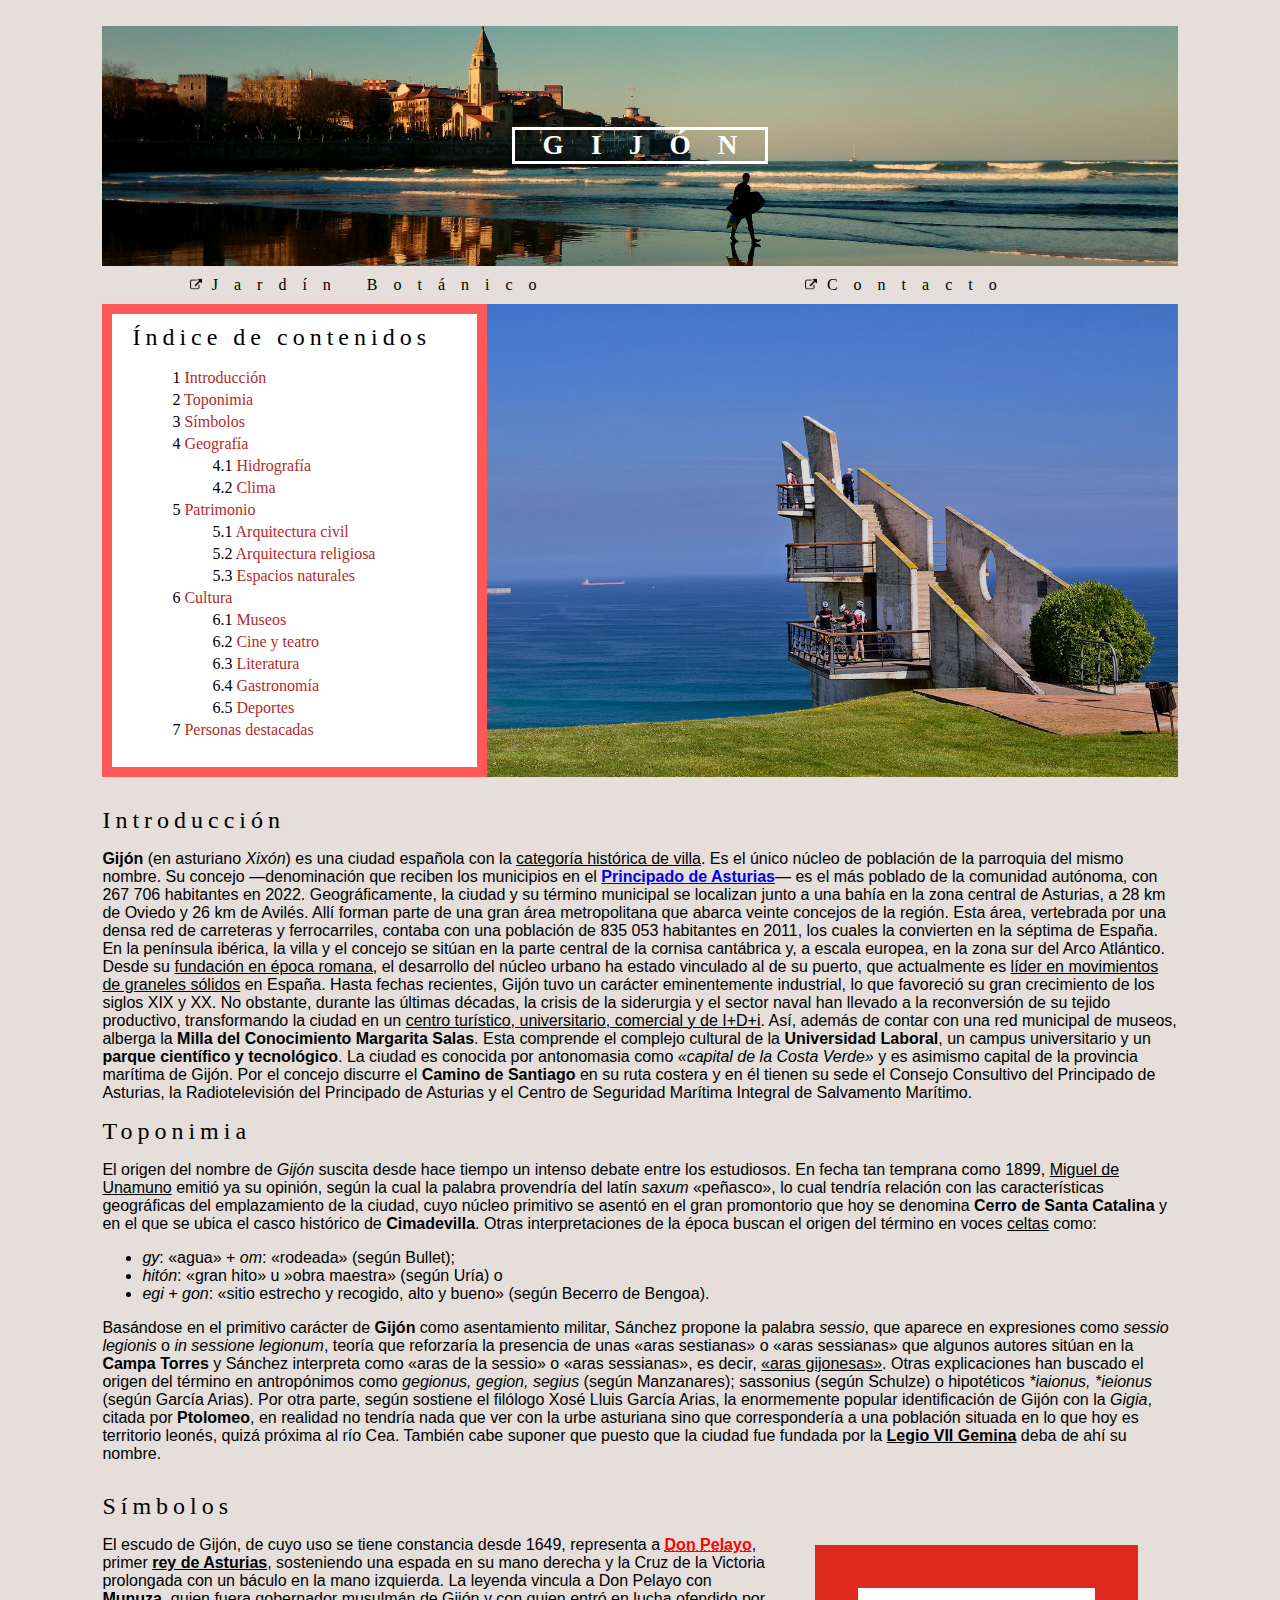
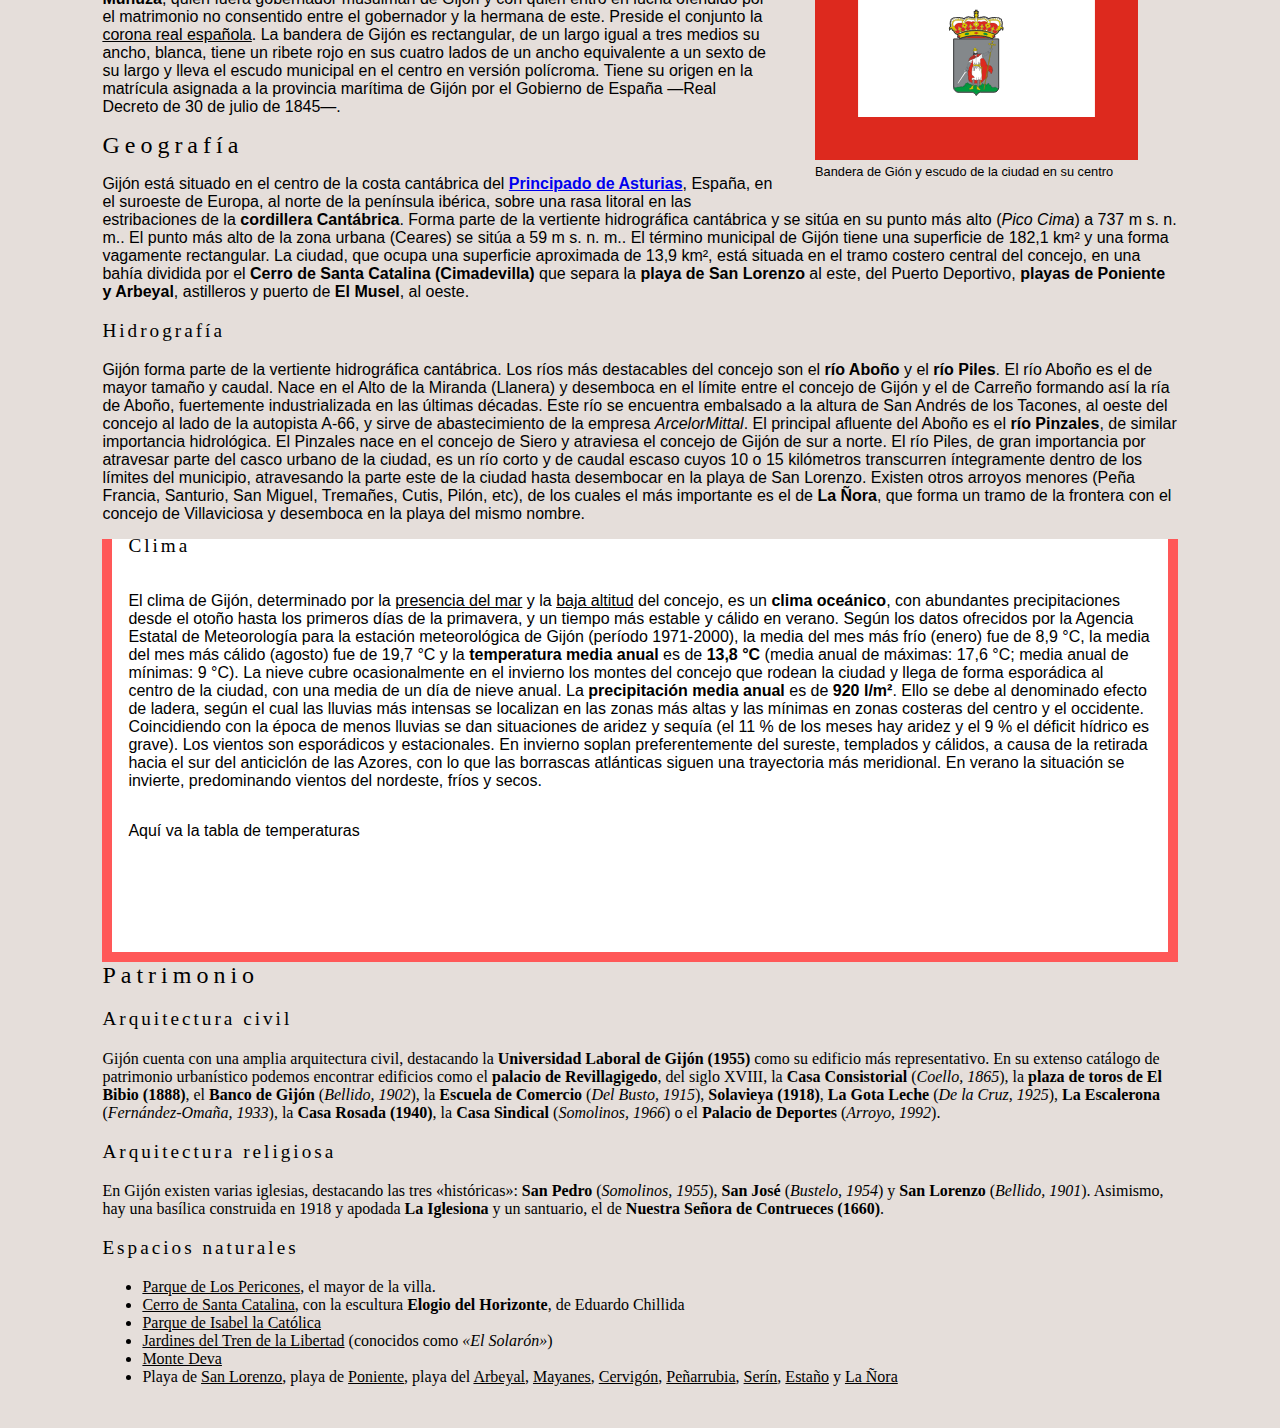
<file: index.html>
<!DOCTYPE html>
<html lang="es">

<head>
    <meta charset="UTF-8">
    <title>Gijón</title>
    <link rel="icon" href="imagenes/icon_escudo.png">
    <link rel="stylesheet" href="estilos/estiloGijon.css">
</head>

<body>

    <header title="Playa de San Lorenzo">
        <h1>Gijón</h1>
    </header>

    <nav class="enlaces">
        <a id="jardin" href="jardin_botanico.html" title="Visitar página del Jardín Botánico Atlántico"><img
                src="imagenes/link.png" height="12" class="linkicon">Jardín Botánico</a>
        <a id="linkcontacto" href="#contacto" title="Formulario de contacto"><img src="imagenes/link.png" height="12"
                class="linkicon">Contacto</a>
    </nav>

    <nav class="indice">
        <div class="lista">
            <h2>Índice de contenidos</h2>
            <ol>
                <li><a href="#intro">Introducción</a></li>
                <li><a href="#toponimia">Toponimia</a></li>
                <li><a href="#simbolos">Símbolos</a></li>
                <li><a href="#geografia">Geografía</a>
                    <ol>
                        <li><a href="#hidrografia">Hidrografía</a></li>
                        <li><a href="#clima">Clima</a></li>
                    </ol>
                </li>
                <li><a href="#patrimonio">Patrimonio</a>
                    <ol>
                        <li><a href="#civil">Arquitectura civil</a></li>
                        <li><a href="#religiosa">Arquitectura religiosa</a></li>
                        <li><a href="#naturales">Espacios naturales</a></li>
                    </ol>
                </li>
                <li><a href="#cultura">Cultura</a>
                    <ol>
                        <li><a href="#museos">Museos</a></li>
                        <li><a href="#cine">Cine y teatro</a></li>
                        <li><a href="#literatura">Literatura</a></li>
                        <li><a href="#gastronomia">Gastronomía</a></li>
                        <li><a href="#deportes">Deportes</a></li>
                    </ol>
                </li>
                <li><a href="#destacadas">Personas destacadas</a></li>
            </ol>
        </div>
        <aside class="provi" title="Mirador de la Providencia" />
    </nav>

    <section id="intro">
        <h2>Introducción</h2>
        <p>
            <strong>Gijón</strong> (en asturiano <i>Xixón</i>) es una ciudad española con la <u>categoría histórica de
                villa</u>. Es el único núcleo
            de población de la parroquia del mismo nombre. Su concejo —denominación que reciben los municipios en el
            <b><a href="https://es.wikipedia.org/wiki/Asturias">Principado de Asturias</a></b>— es el más poblado de la
            comunidad autónoma, con 267 706 habitantes en 2022.
            Geográficamente, la ciudad y su término municipal se localizan junto a una bahía en la zona central de
            Asturias, a 28 km de Oviedo y 26 km de Avilés. Allí forman parte de una gran área metropolitana que abarca
            veinte concejos de la región. Esta área, vertebrada por una densa red de carreteras y ferrocarriles, contaba
            con una población de 835 053 habitantes en 2011, los cuales la convierten en la séptima de España. En la
            península ibérica, la villa y el concejo se sitúan en la parte central de la cornisa cantábrica y, a escala
            europea, en la zona sur del Arco Atlántico.

            Desde su <u>fundación en época romana</u>, el desarrollo del núcleo urbano ha estado vinculado al de su
            puerto, que
            actualmente es <u>líder en movimientos de graneles sólidos</u> en España. Hasta fechas recientes, Gijón tuvo
            un
            carácter eminentemente industrial, lo que favoreció su gran crecimiento de los siglos XIX y XX. No obstante,
            durante las últimas décadas, la crisis de la siderurgia y el sector naval han llevado a la reconversión de
            su tejido productivo, transformando la ciudad en un <u>centro turístico, universitario, comercial y de
                I+D+i</u>.
            Así, además de contar con una red municipal de museos, alberga la <strong>Milla del Conocimiento Margarita
                Salas</strong>.
            Esta comprende el complejo cultural de la <strong>Universidad Laboral</strong>, un campus universitario y un
            <strong>parque
                científico y tecnológico</strong>.

            La ciudad es conocida por antonomasia como <i>«capital de la Costa Verde»</i> y es asimismo capital de la
            provincia
            marítima de Gijón. Por el concejo discurre el <strong>Camino de Santiago</strong> en su ruta costera y en él
            tienen su sede
            el Consejo Consultivo del Principado de Asturias, la Radiotelevisión del Principado de Asturias y el Centro
            de Seguridad Marítima Integral de Salvamento Marítimo.
        </p>
    </section>

    <section id="toponimia">
        <h2>Toponimia</h2>
        <p>El origen del nombre de <i>Gijón</i> suscita desde hace tiempo un intenso debate entre los estudiosos. En
            fecha tan temprana como 1899, <u>Miguel de Unamuno</u> emitió ya su opinión, según la cual la
            palabra provendría
            del latín <i>saxum</i> «peñasco», lo cual tendría relación con las características geográficas del
            emplazamiento de
            la ciudad, cuyo núcleo primitivo se asentó en el gran promontorio que hoy se denomina <strong>Cerro de Santa
                Catalina</strong> y en el que se ubica el casco histórico de <strong>Cimadevilla</strong>. Otras
            interpretaciones de la época buscan
            el origen del término en voces <u>celtas</u> como:</p>
        <ul>
            <li><em>gy</em>: «agua» + <em>om</em>: «rodeada» (según Bullet);</li>
            <li><em>hitón</em>: «gran hito» u »obra maestra» (según Uría) o</li>
            <li><em>egi + gon</em>: «sitio estrecho y recogido, alto y bueno» (según Becerro de Bengoa).</li>
        </ul>
        <p>Basándose en el primitivo carácter de <strong>Gijón</strong> como asentamiento militar, Sánchez propone la
            palabra <i>sessio</i>, que
            aparece en expresiones como <i>sessio legionis</i> o <i>in sessione legionum</i>, teoría que reforzaría la
            presencia de
            unas «aras sestianas» o «aras sessianas» que algunos autores sitúan en la <strong>Campa Torres</strong> y
            Sánchez interpreta
            como «aras de la sessio» o «aras sessianas», es decir, <u>«aras gijonesas»</u>. Otras explicaciones han
            buscado el
            origen del término en antropónimos como <i>gegionus, gegion, segius</i> (según Manzanares); sassonius (según
            Schulze) o hipotéticos <i>*iaionus, *ieionus</i> (según García Arias). Por otra parte, según sostiene el
            filólogo
            Xosé Lluis García Arias, la enormemente popular identificación de Gijón con la <i>Gigia</i>, citada por
            <strong>Ptolomeo</strong>,
            en realidad no tendría nada que ver con la urbe asturiana sino que correspondería a una población situada en
            lo que hoy es territorio leonés, quizá próxima al río Cea. También cabe suponer que puesto
            que la ciudad fue
            fundada por la <strong><u>Legio VII Gemina</u></strong> deba de ahí su nombre.
        </p>
        <aside>
            <!-- <img src="../imagenes/ciudad/cerro.jpg" alt="Cerro de Santa Catalina" title="Cerro de Santa Catalina"> -->
        </aside>
    </section>

    <section id="simbolos">
        <h2>Símbolos</h2>
        <aside class="band_esc">
            <figure class="bandera">
                <img src="imagenes/ciudad/bandera.svg" alt="Bandera de Gijón con su escudo en el centro"
                    title="Bandera de Gijón">
                <figcaption>Bandera de Gión y escudo de la ciudad en su centro</figcaption>
            </figure>
        </aside>
        <p>El escudo de Gijón, de cuyo uso se tiene constancia desde 1649, representa a <span><u><abbr
                        title="Primer monarca del Reino de Asturias que frenó la expansión de los musulmanes hacia el norte.">Don
                        Pelayo</abbr></u></span>,
            primer
            <strong><u>rey de
                    Asturias</u></strong>, sosteniendo una espada en su mano derecha y la Cruz de la Victoria prolongada
            con un
            báculo en la
            mano izquierda. La leyenda vincula a Don Pelayo con <strong>Munuza</strong>, quien fuera gobernador musulmán
            de Gijón y
            con quien entró en lucha ofendido por el matrimonio no consentido entre el gobernador y la hermana de
            este. Preside el conjunto la <u>corona real española</u>.

            La bandera de Gijón es rectangular, de un largo igual a tres medios su ancho, blanca, tiene un ribete rojo
            en sus cuatro lados de un ancho equivalente a un sexto de su largo y lleva el escudo municipal en el centro
            en versión polícroma. Tiene su origen en la matrícula asignada a la provincia marítima de Gijón por el
            Gobierno de España ―Real Decreto de 30 de julio de 1845―.
        </p>
    </section>

    <article id="geografia">
        <h2>Geografía</h2>
        <p>Gijón está situado en el centro de la costa cantábrica del <b><a
                    href="https://es.wikipedia.org/wiki/Asturias">Principado de Asturias</a></b>, España,
            en el suroeste de
            Europa, al norte de la península ibérica, sobre una rasa litoral en las estribaciones de la
            <strong>cordillera
                Cantábrica</strong>. Forma parte de la vertiente hidrográfica cantábrica y se sitúa en su punto más alto
            (<i>Pico Cima</i>)
            a 737 m s. n. m.. El punto más alto de la zona urbana (Ceares) se sitúa a 59 m s. n. m.. El término
            municipal de Gijón tiene una superficie de 182,1 km² y una forma vagamente rectangular. La ciudad, que
            ocupa una superficie aproximada de 13,9 km², está situada en el tramo costero central del concejo, en una
            bahía dividida por el <strong>Cerro de Santa Catalina (Cimadevilla)</strong> que separa la <strong>playa de
                San
                Lorenzo</strong> al este, del
            Puerto Deportivo, <strong>playas de Poniente y Arbeyal</strong>, astilleros y puerto de <strong>El
                Musel</strong>, al oeste.
        </p>
        <section id="hidrografia">
            <h3>Hidrografía</h3>
            <p>Gijón forma parte de la vertiente hidrográfica cantábrica. Los ríos más destacables del concejo son el
                <strong>río Aboño</strong> y el <strong>río Piles</strong>. El río Aboño es el de mayor tamaño y caudal.
                Nace en el Alto de la Miranda
                (Llanera) y desemboca en el límite entre el concejo de Gijón y el de Carreño formando así la ría de
                Aboño, fuertemente industrializada en las últimas décadas. Este río se encuentra embalsado a la altura
                de San Andrés de los Tacones, al oeste del concejo al lado de la autopista A-66, y sirve de
                abastecimiento de la empresa <em>ArcelorMittal</em>. El principal afluente del Aboño es el <strong>río
                    Pinzales</strong>, de
                similar importancia hidrológica. El Pinzales nace en el concejo de Siero y atraviesa el concejo de Gijón
                de sur a norte. El río Piles, de gran importancia por atravesar parte del casco urbano de la ciudad, es
                un río corto y de caudal escaso cuyos 10 o 15 kilómetros transcurren íntegramente dentro de los límites
                del municipio, atravesando la parte este de la ciudad hasta desembocar en la playa de San Lorenzo.
                Existen otros arroyos menores (Peña Francia, Santurio, San Miguel, Tremañes, Cutis, Pilón, etc), de los
                cuales el más importante es el de <strong>La Ñora</strong>, que forma un tramo de la frontera con el
                concejo de
                Villaviciosa y desemboca en la playa del mismo nombre.
            </p>
        </section>
        <section id="clima">
            <h3>Clima</h3>
            <p>
                El clima de Gijón, determinado por la <u>presencia del mar</u> y la <u>baja altitud</u> del concejo, es
                un <b>clima
                    oceánico</b>, con abundantes precipitaciones desde el otoño hasta los primeros días de la primavera,
                y un
                tiempo más estable y cálido en verano. Según los datos ofrecidos por la Agencia Estatal de Meteorología
                para la estación meteorológica de Gijón (período 1971-2000), la media del mes más frío (enero) fue de
                8,9 °C, la media del mes más cálido (agosto) fue de 19,7 °C y la <b>temperatura media anual</b> es de
                <b>13,8 °C</b>
                (media anual de máximas: 17,6 °C; media anual de mínimas: 9 °C). La nieve cubre ocasionalmente en el
                invierno los montes del concejo que rodean la ciudad y llega de forma esporádica al centro de la ciudad,
                con una media de un día de nieve anual.

                La <b>precipitación media anual</b> es de <b>920 l/m²</b>. Ello se debe al denominado efecto de ladera,
                según el cual
                las lluvias más intensas se localizan en las zonas más altas y las mínimas en zonas costeras del centro
                y el occidente. Coincidiendo con la época de menos lluvias se dan situaciones de aridez y sequía (el 11
                % de los meses hay aridez y el 9 % el déficit hídrico es grave).

                Los vientos son esporádicos y estacionales. En invierno soplan preferentemente del sureste, templados y
                cálidos, a causa de la retirada hacia el sur del anticiclón de las Azores, con lo que las borrascas
                atlánticas siguen una trayectoria más meridional. En verano la situación se invierte, predominando
                vientos del nordeste, fríos y secos.
            </p>
            <table class="temperaturas">
                <p>Aquí va la tabla de temperaturas</p>
            </table>
        </section>
    </article>

    <article id="patrimonio"></article>
    <h2>Patrimonio</h2>
    <section id="civil">
        <h3>Arquitectura civil</h3>
        <p>
            Gijón cuenta con una amplia arquitectura civil, destacando la <b>Universidad Laboral de Gijón (1955)</b> como su
            edificio más representativo. En su extenso catálogo de patrimonio urbanístico podemos encontrar
            edificios como el <b>palacio de Revillagigedo</b>, del siglo XVIII, la <b>Casa Consistorial</b> (<i>Coello, 1865</i>), la <b>plaza
            de toros de El Bibio (1888)</b>, el <b>Banco de Gijón</b> (<i>Bellido, 1902</i>), la <b>Escuela de Comercio</b> (<i>Del Busto, 1915</i>),
            <b>Solavieya (1918)</b>, <b>La Gota Leche</b> (<i>De la Cruz, 1925</i>), <b>La Escalerona</b> (<i>Fernández-Omaña, 1933</i>), la <b>Casa Rosada
            (1940)</b>, la <b>Casa Sindical</b> (<i>Somolinos, 1966</i>) o el <b>Palacio de Deportes</b> (<i>Arroyo, 1992</i>).
        </p>
    </section>
    <secion id="religiosa">
        <h3>Arquitectura religiosa</h3>
        <p>
            En Gijón existen varias iglesias, destacando las tres «históricas»: <b>San Pedro</b> (<i>Somolinos, 1955</i>), <b>San José</b>
            (<i>Bustelo, 1954</i>) y <b>San Lorenzo</b> (<i>Bellido, 1901</i>). Asimismo, hay una basílica construida en 1918 y apodada
            <b>La Iglesiona</b> y un santuario, el de <b>Nuestra Señora de Contrueces (1660)</b>.
        </p>
    </secion>
    <section id="naturales">
        <h3>Espacios naturales</h3>
        <ul id="espacios">
            <li><u>Parque de Los Pericones</u>, el mayor de la villa.</li>
            <li><u>Cerro de Santa Catalina</u>, con la escultura <strong>Elogio del Horizonte</strong>, de Eduardo Chillida</li>
            <li><u>Parque de Isabel la Católica</u></li>
            <li><u>Jardines del Tren de la Libertad</u> (conocidos como <i>«El Solarón»</i>)</li>
            <li><u>Monte Deva</u></li>
            <li>Playa de <u>San Lorenzo</u>, playa de <u>Poniente</u>, playa del <u>Arbeyal</u>, <u>Mayanes</u>, <u>Cervigón</u>, <u>Peñarrubia</u>, <u>Serín</u>, <u>Estaño</u>
                y <u>La Ñora</u></li>
        </ul>
    </section>
</body>

</html>
</file>
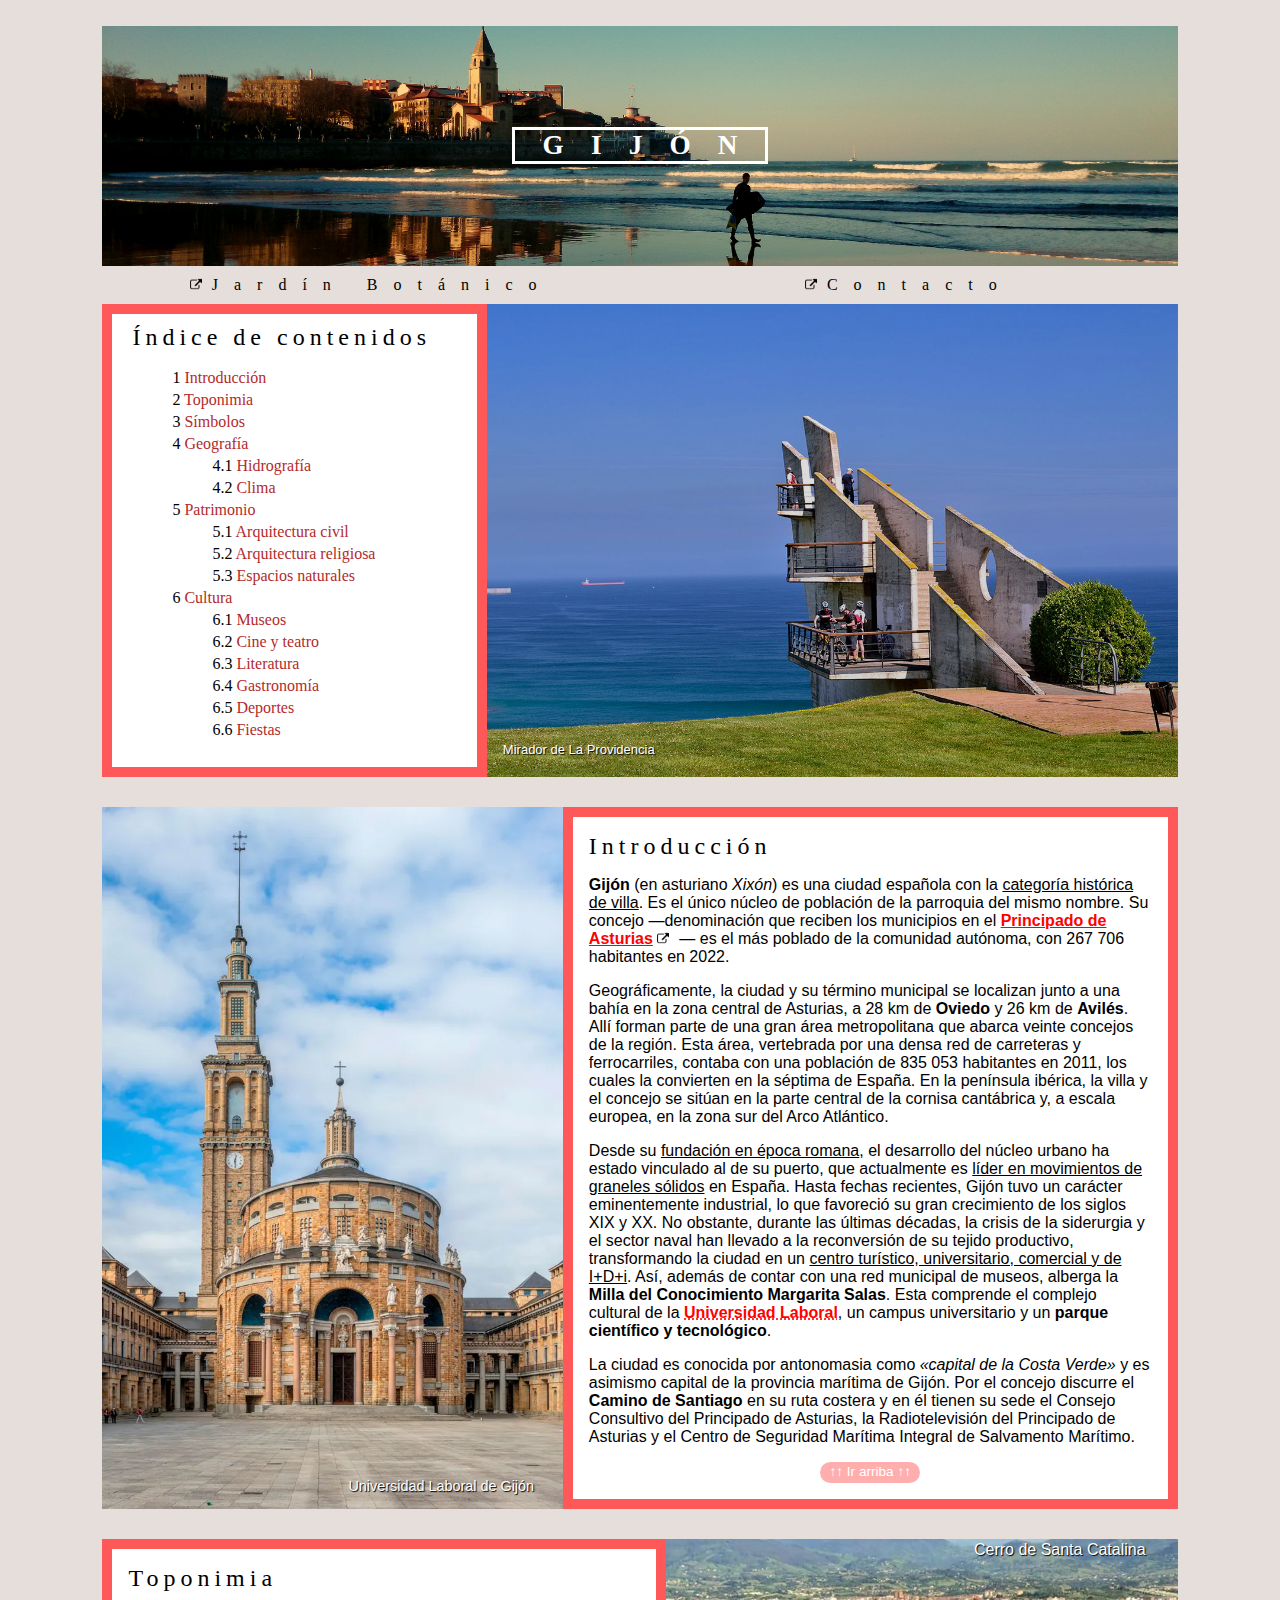
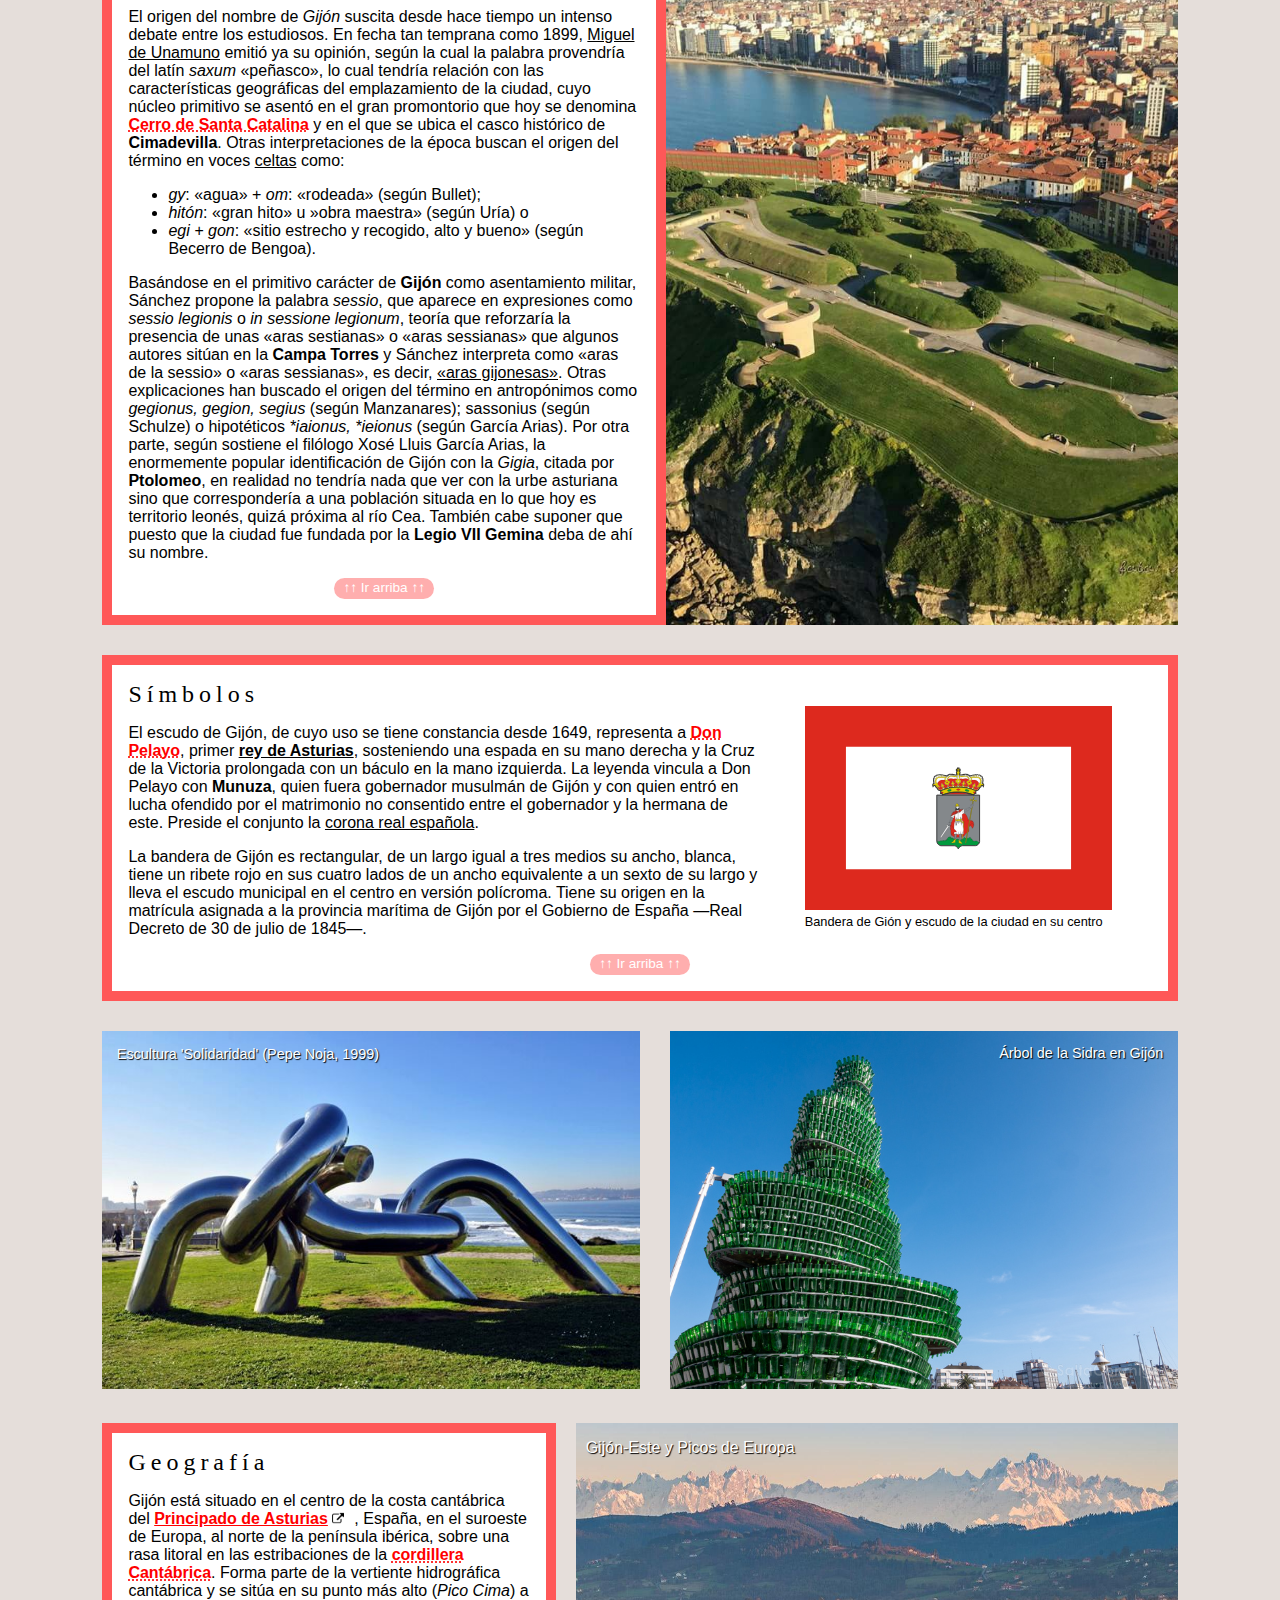
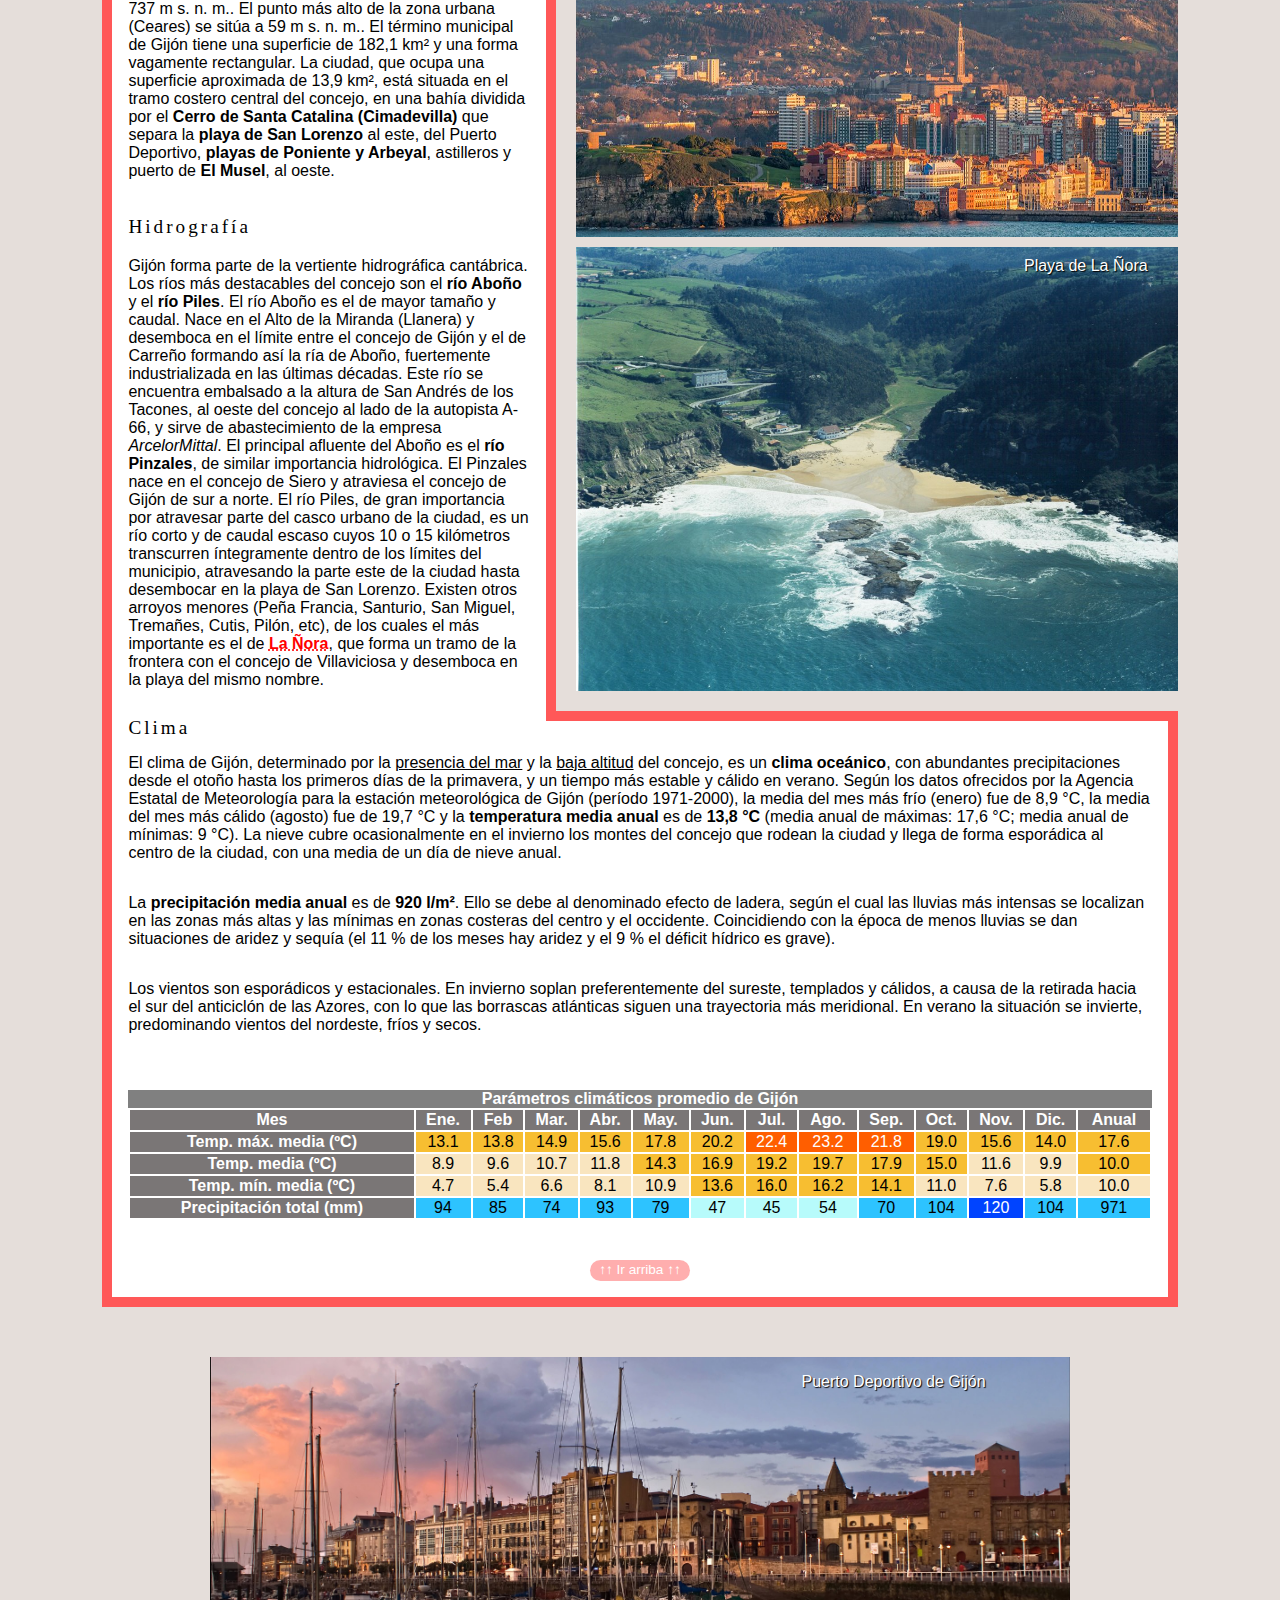
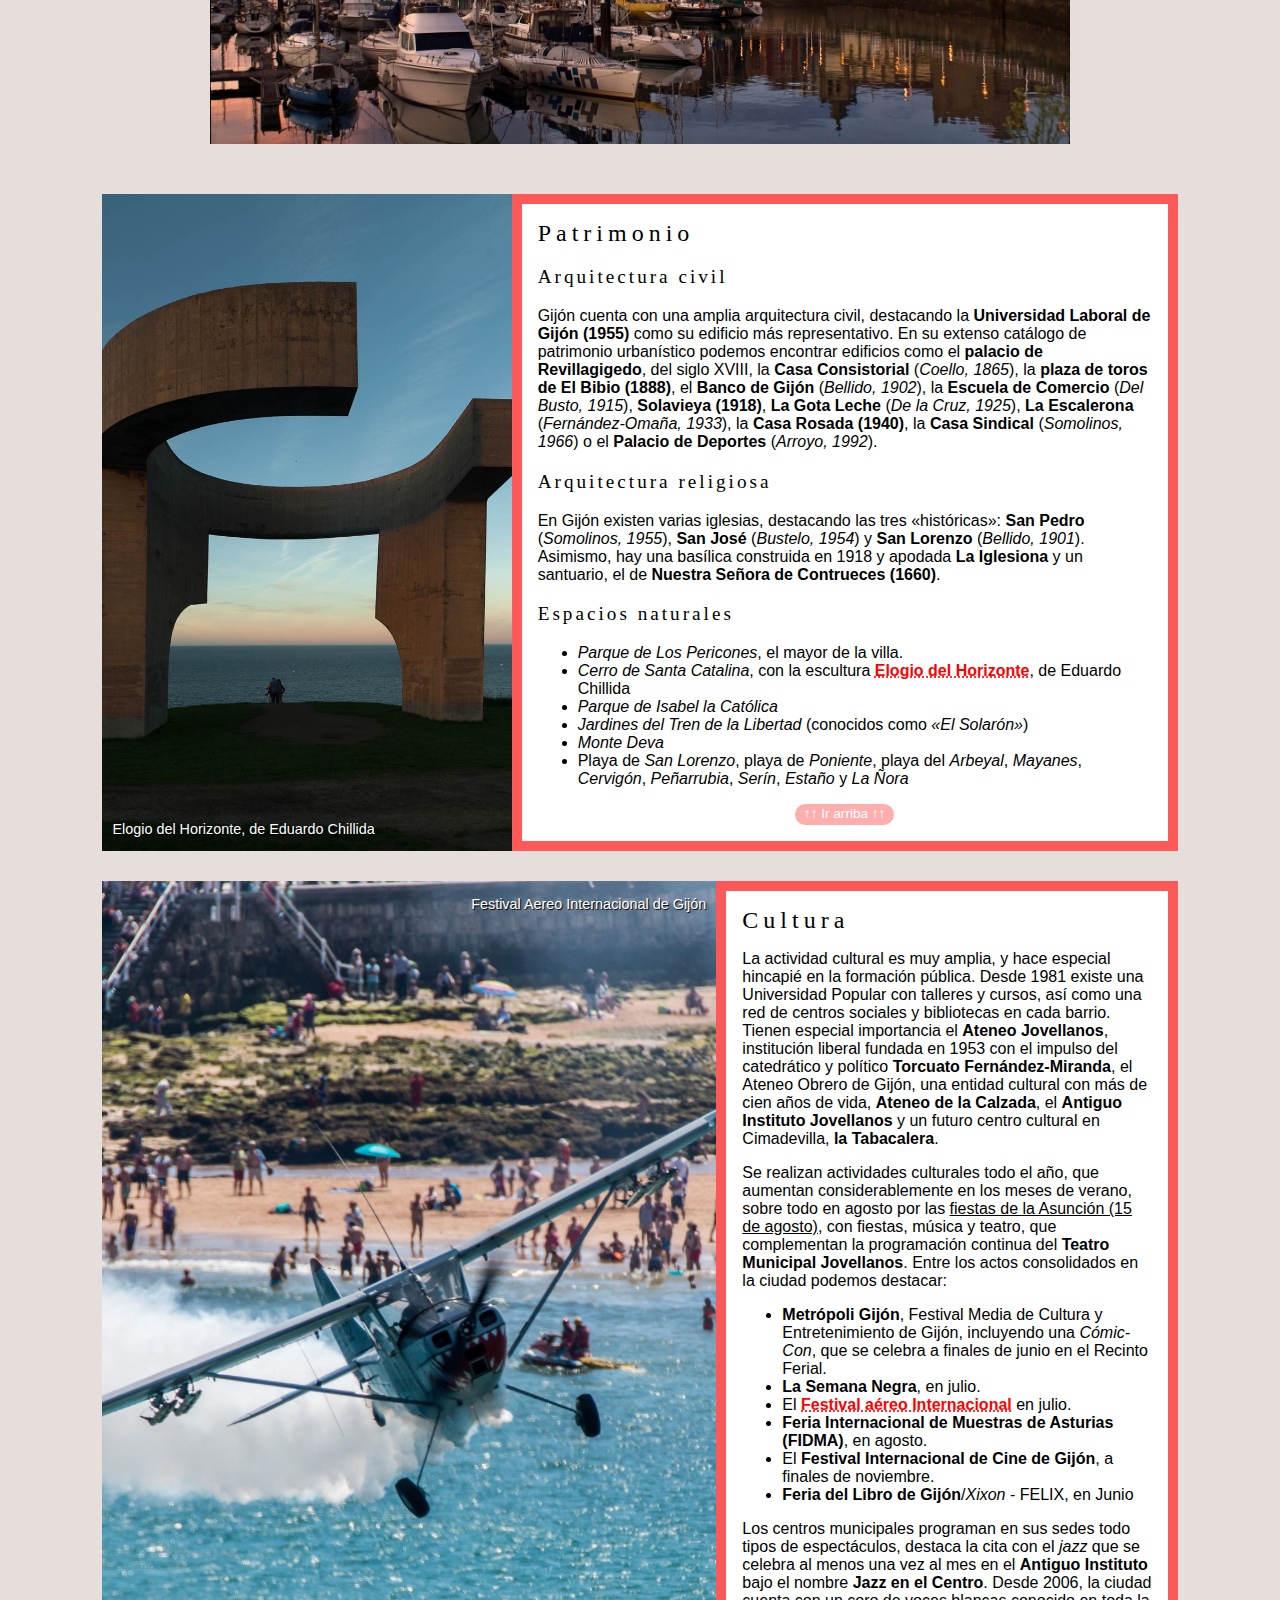
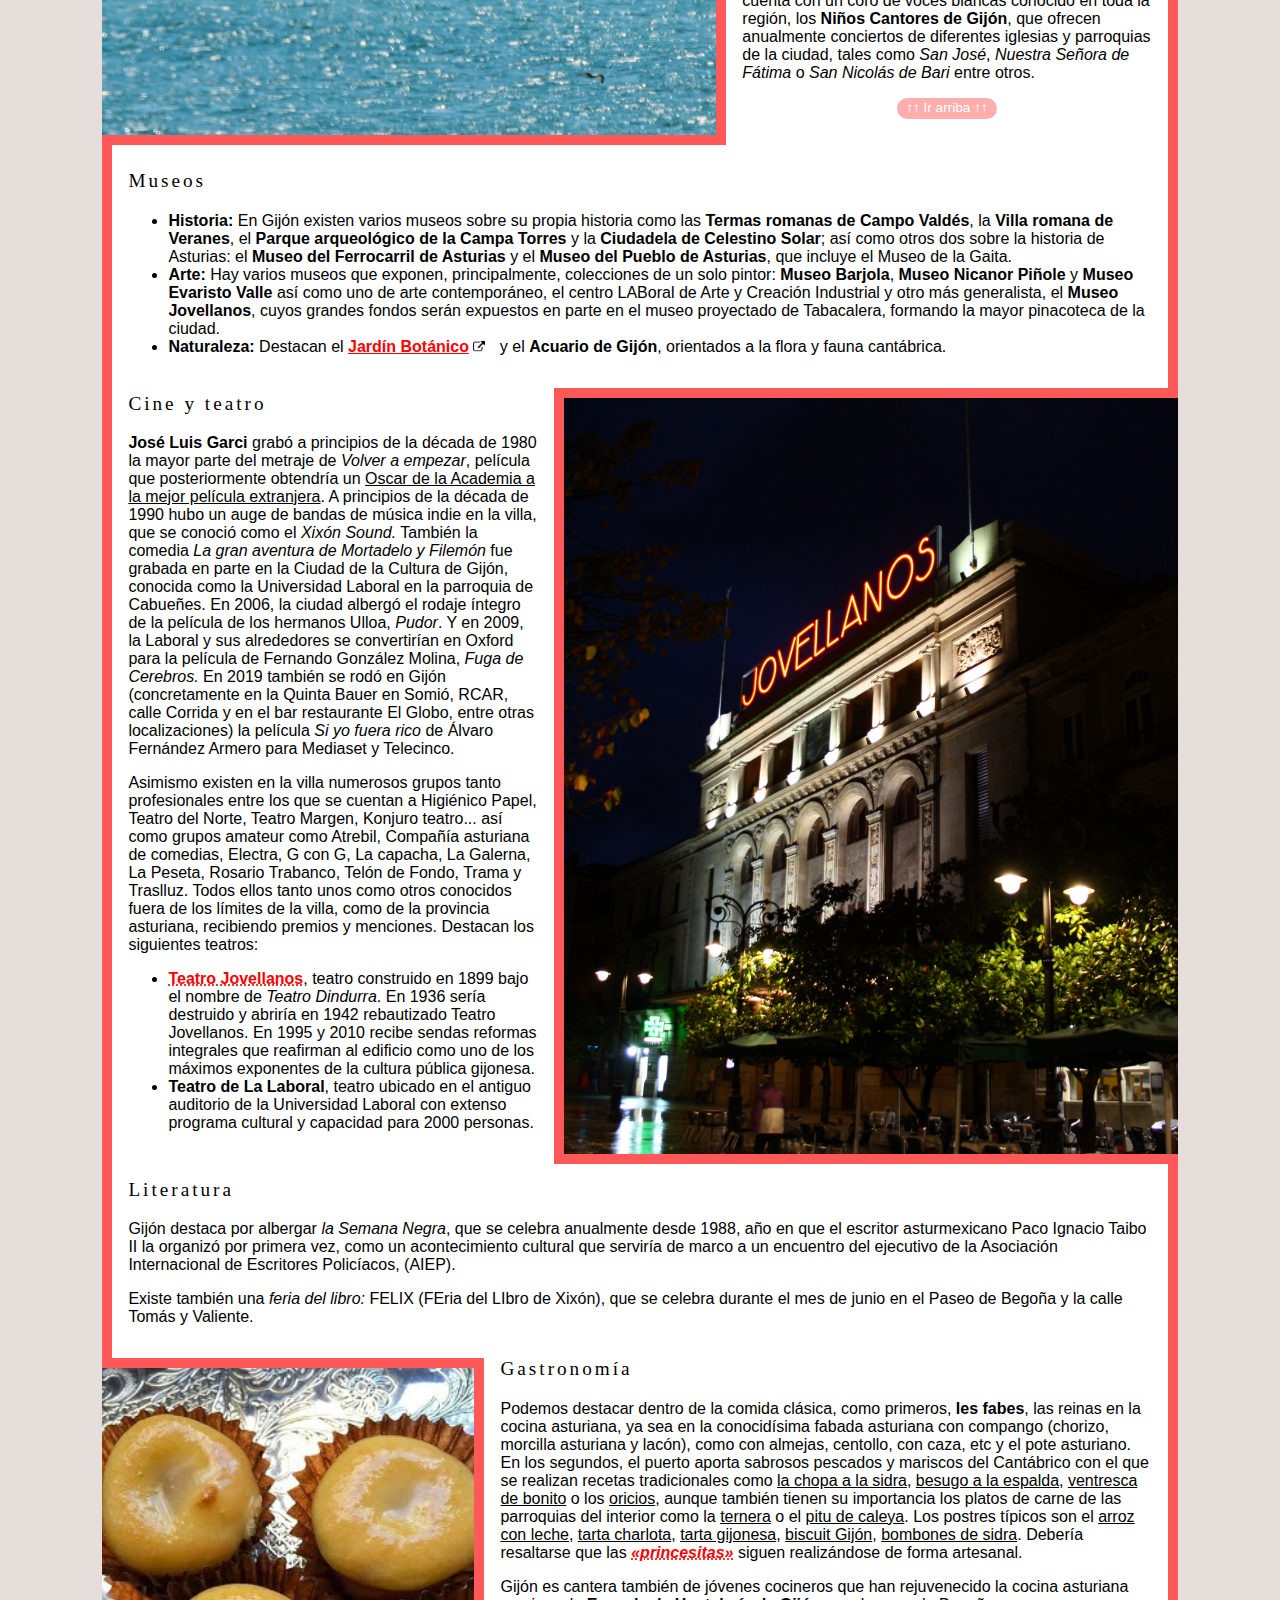
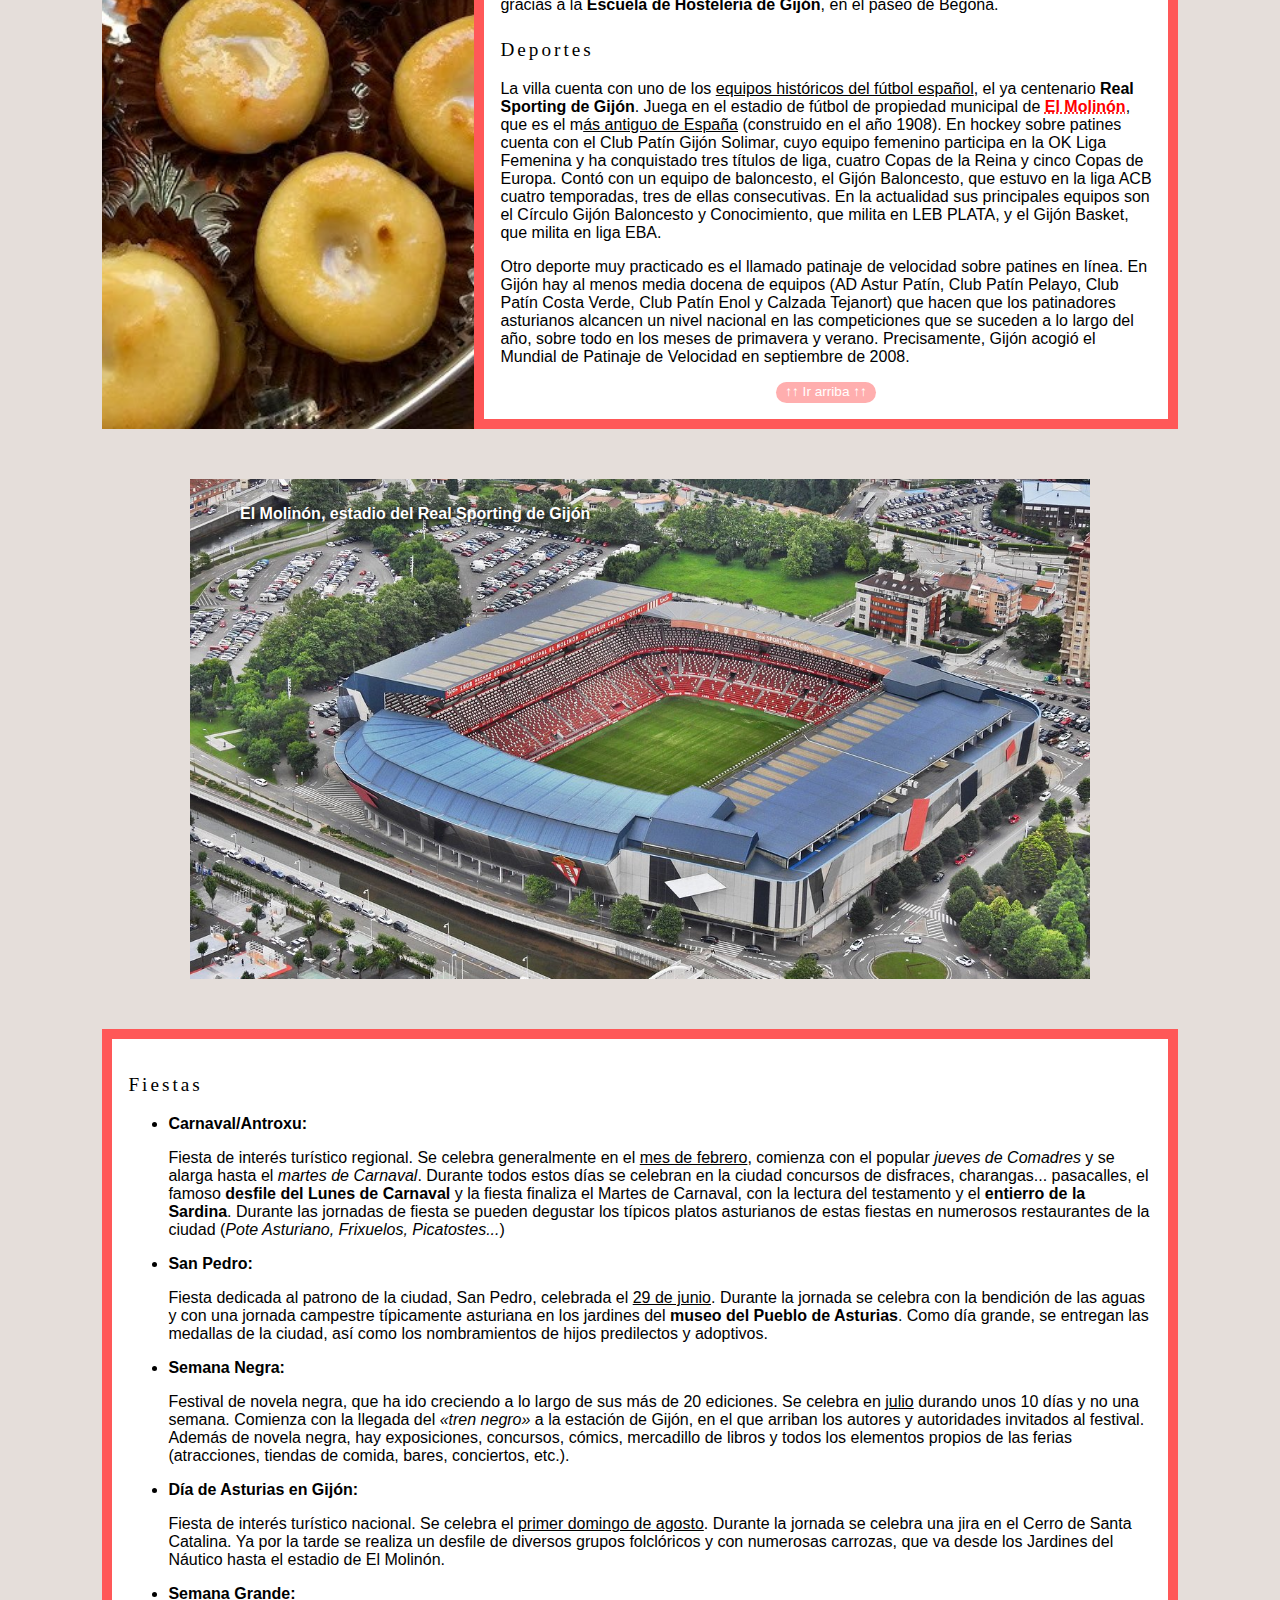
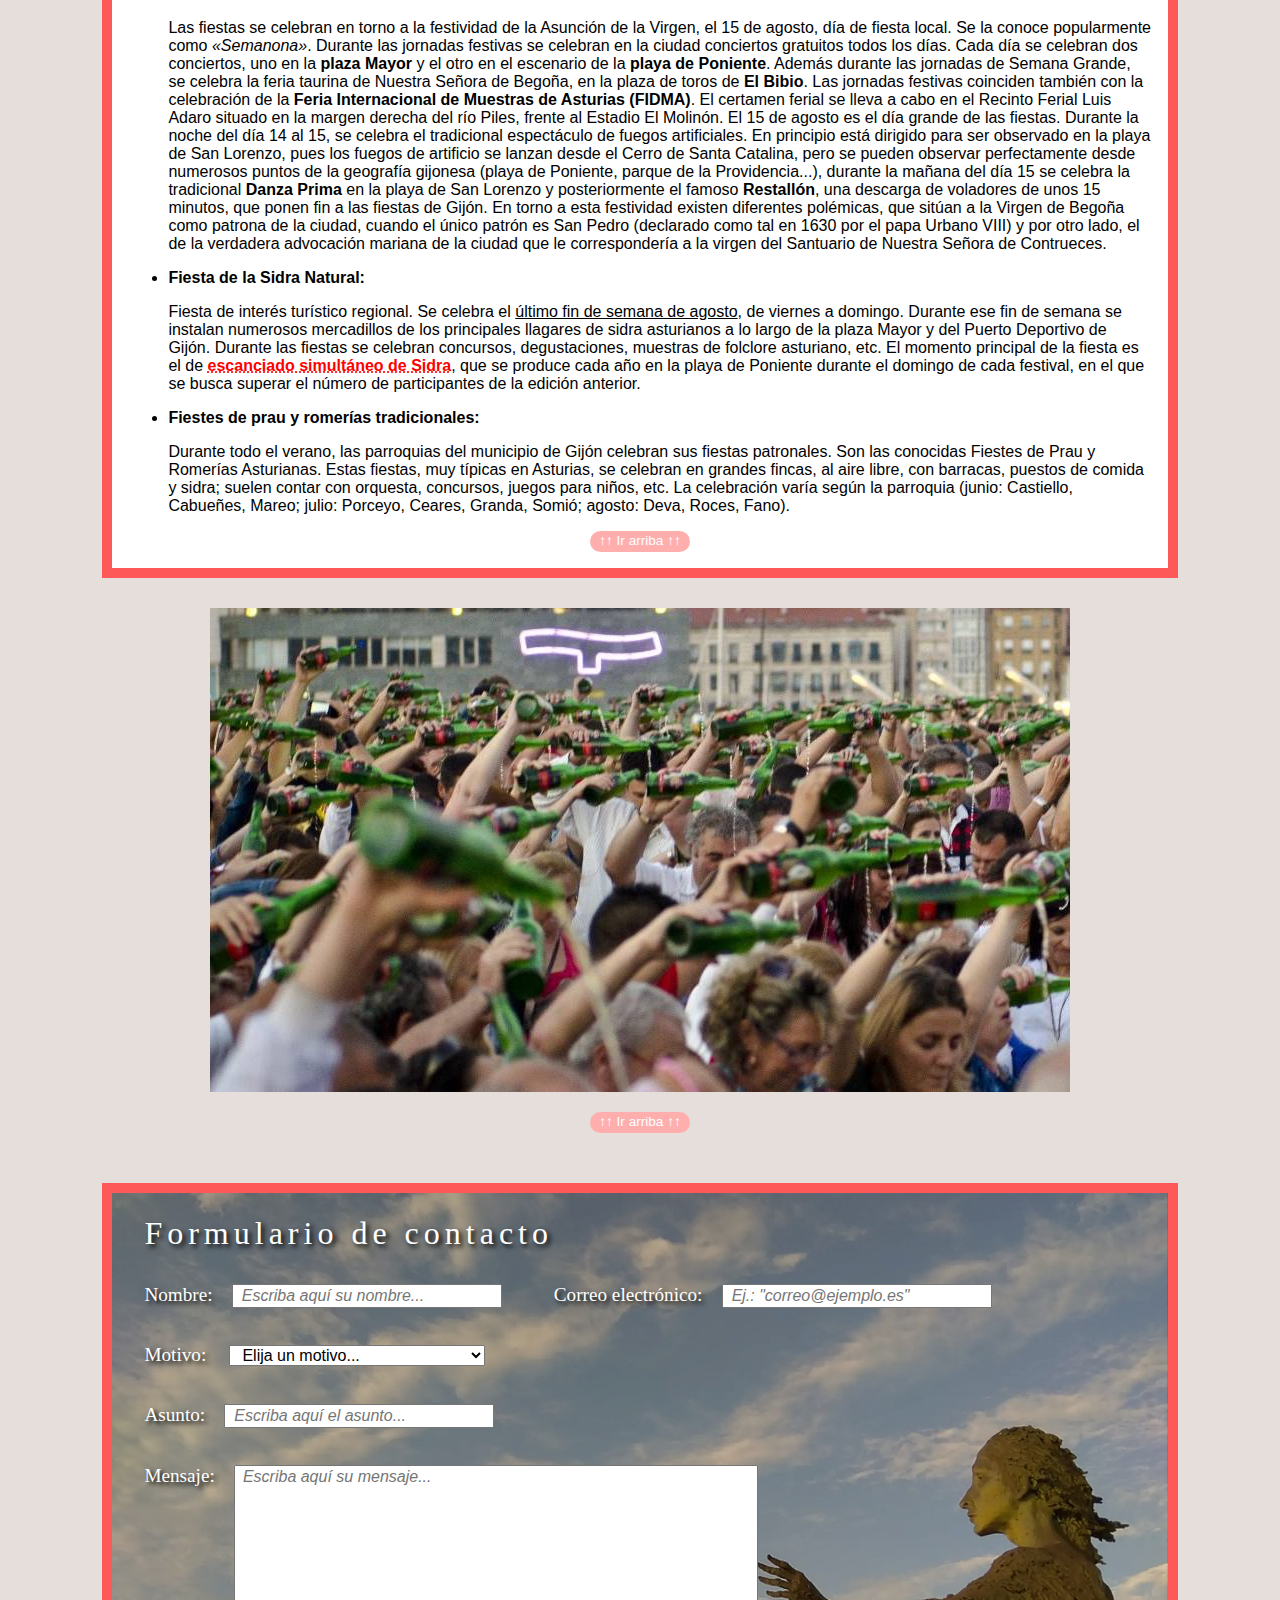
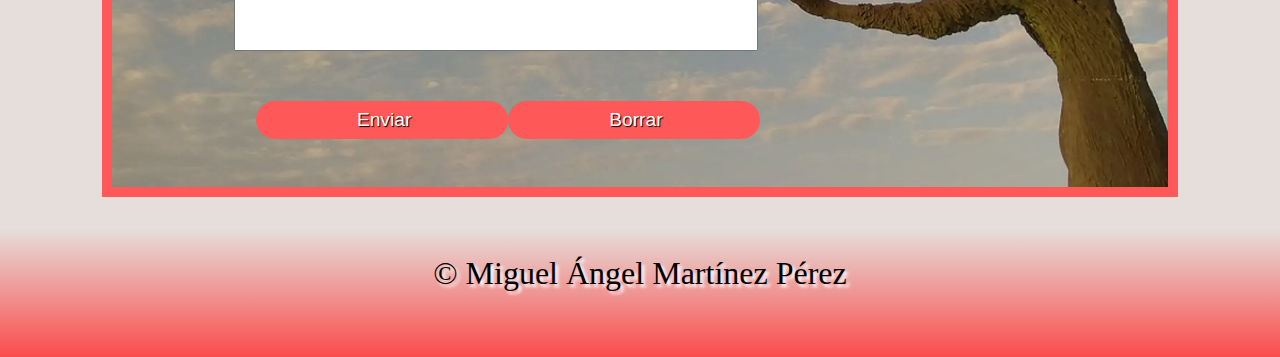
<file: gijon.html>
<!DOCTYPE html>
<html lang="es">

<head>
    <meta charset="UTF-8">
    <title>Gijón</title>
    <link rel="icon" href="imagenes/icon_escudo.png">
    <link rel="stylesheet" href="estilos/estiloGijon.css">
</head>

<body id="inicio">

    <header title="Playa de San Lorenzo">
        <h1>Gijón</h1>
    </header>

    <nav class="enlaces">
        <a id="jardin" href="jardin_botanico.html" title="Visitar página del Jardín Botánico Atlántico de Gijón"><img
                src="imagenes/link.png" height="12" class="linkicon">Jardín Botánico</a>
        <a id="linkcontacto" href="#contacto" title="Formulario de contacto"><img src="imagenes/link.png" height="12"
                class="linkicon">Contacto</a>
    </nav>

    <nav class="indice">
        <div class="lista">
            <h2>Índice de contenidos</h2>
            <ol>
                <li><a href="#intro">Introducción</a></li>
                <li><a href="#toponimia">Toponimia</a></li>
                <li><a href="#simbolos">Símbolos</a></li>
                <li><a href="#geografia">Geografía</a>
                    <ol>
                        <li><a href="#hidrografia">Hidrografía</a></li>
                        <li><a href="#clima">Clima</a></li>
                    </ol>
                </li>
                <li><a href="#patrimonio">Patrimonio</a>
                    <ol>
                        <li><a href="#civil">Arquitectura civil</a></li>
                        <li><a href="#religiosa">Arquitectura religiosa</a></li>
                        <li><a href="#naturales">Espacios naturales</a></li>
                    </ol>
                </li>
                <li><a href="#cultura">Cultura</a>
                    <ol>
                        <li><a href="#museos">Museos</a></li>
                        <li><a href="#cine">Cine y teatro</a></li>
                        <li><a href="#literatura">Literatura</a></li>
                        <li><a href="#gastronomia">Gastronomía</a></li>
                        <li><a href="#deportes">Deportes</a></li>
                        <li><a href="#fiestas">Fiestas</a></li>
                    </ol>
                </li>
            </ol>
        </div>
        <aside class="provi" title="Mirador de la Providencia">
            <p>Mirador de La Providencia</p>
        </aside>
    </nav>

    <section id="intro" class="flex">
        <aside class="labo" title="Universidad Laboral de Gijón">
            <p>Universidad Laboral de Gijón</p>
        </aside>
        <div class="cont">
            <h2>Introducción</h2>
            <p>
                <strong>Gijón</strong> (en asturiano <i>Xixón</i>) es una ciudad española con la <u>categoría histórica
                    de
                    villa</u>. Es el único núcleo
                de población de la parroquia del mismo nombre. Su concejo —denominación que reciben los municipios en el
                <b><a id="wikiast" href="https://es.wikipedia.org/wiki/Asturias"
                        title="Ir a la página de Wikipedia del Principado de Asturias" target="_blank"><span>Principado de
                            Asturias</span></a> <img src="imagenes/link.png" height="12" class="linkicon"></b>—
                es el
                más poblado de la
                comunidad autónoma, con 267 706 habitantes en 2022.
            </p>
            <p>
                Geográficamente, la ciudad y su término municipal se localizan junto a una bahía en la zona central de
                Asturias, a 28 km de <b>Oviedo</b> y 26 km de <b>Avilés</b>. Allí forman parte de una gran área
                metropolitana que
                abarca
                veinte concejos de la región. Esta área, vertebrada por una densa red de carreteras y ferrocarriles,
                contaba
                con una población de 835 053 habitantes en 2011, los cuales la convierten en la séptima de España. En la
                península ibérica, la villa y el concejo se sitúan en la parte central de la cornisa cantábrica y, a
                escala
                europea, en la zona sur del Arco Atlántico.
            </p>
            <p>
                Desde su <u>fundación en época romana</u>, el desarrollo del núcleo urbano ha estado vinculado al de su
                puerto, que
                actualmente es <u>líder en movimientos de graneles sólidos</u> en España. Hasta fechas recientes, Gijón
                tuvo
                un
                carácter eminentemente industrial, lo que favoreció su gran crecimiento de los siglos XIX y XX. No
                obstante,
                durante las últimas décadas, la crisis de la siderurgia y el sector naval han llevado a la reconversión
                de
                su tejido productivo, transformando la ciudad en un <u>centro turístico, universitario, comercial y de
                    I+D+i</u>.
                Así, además de contar con una red municipal de museos, alberga la <strong>Milla del Conocimiento
                    Margarita
                    Salas</strong>.
                Esta comprende el complejo cultural de la <span><abbr title="En la imagen al costado">Universidad
                        Laboral</abbr></span>, un campus universitario
                y un
                <strong>parque
                    científico y tecnológico</strong>.
            </p>
            <p>
                La ciudad es conocida por antonomasia como <i>«capital de la Costa Verde»</i> y es asimismo capital de
                la
                provincia
                marítima de Gijón. Por el concejo discurre el <strong>Camino de Santiago</strong> en su ruta costera y
                en él
                tienen su sede
                el Consejo Consultivo del Principado de Asturias, la Radiotelevisión del Principado de Asturias y el
                Centro
                de Seguridad Marítima Integral de Salvamento Marítimo.
            </p>
            <footer class="back"><a href="#inicio">↑↑ Ir arriba ↑↑</a></footer>
        </div>
    </section>

    <section id="toponimia" class="flex">
        <div class="cont">
            <h2>Toponimia</h2>
            <p>
                El origen del nombre de <i>Gijón</i> suscita desde hace tiempo un intenso debate entre los estudiosos.
                En
                fecha tan temprana como 1899, <u>Miguel de Unamuno</u> emitió ya su opinión, según la cual la
                palabra provendría
                del latín <i>saxum</i> «peñasco», lo cual tendría relación con las características geográficas del
                emplazamiento de
                la ciudad, cuyo núcleo primitivo se asentó en el gran promontorio que hoy se denomina <span><abbr
                        title="En la imagen al costado">Cerro de Santa
                        Catalina</abbr></span> y en el que se ubica el casco histórico de <strong>Cimadevilla</strong>.
                Otras
                interpretaciones de la época buscan
                el origen del término en voces <u>celtas</u> como:
            </p>
            <ul>
                <li><em>gy</em>: «agua» + <em>om</em>: «rodeada» (según Bullet);</li>
                <li><em>hitón</em>: «gran hito» u »obra maestra» (según Uría) o</li>
                <li><em>egi + gon</em>: «sitio estrecho y recogido, alto y bueno» (según Becerro de Bengoa).</li>
            </ul>
            <p>Basándose en el primitivo carácter de <strong>Gijón</strong> como asentamiento militar, Sánchez propone
                la
                palabra <i>sessio</i>, que
                aparece en expresiones como <i>sessio legionis</i> o <i>in sessione legionum</i>, teoría que reforzaría
                la
                presencia de
                unas «aras sestianas» o «aras sessianas» que algunos autores sitúan en la <strong>Campa Torres</strong>
                y
                Sánchez interpreta
                como «aras de la sessio» o «aras sessianas», es decir, <u>«aras gijonesas»</u>. Otras explicaciones han
                buscado el
                origen del término en antropónimos como <i>gegionus, gegion, segius</i> (según Manzanares); sassonius
                (según
                Schulze) o hipotéticos <i>*iaionus, *ieionus</i> (según García Arias). Por otra parte, según sostiene el
                filólogo
                Xosé Lluis García Arias, la enormemente popular identificación de Gijón con la <i>Gigia</i>, citada por
                <strong>Ptolomeo</strong>,
                en realidad no tendría nada que ver con la urbe asturiana sino que correspondería a una población
                situada en
                lo que hoy es territorio leonés, quizá próxima al río Cea. También cabe suponer que puesto
                que la ciudad fue
                fundada por la <strong>Legio VII Gemina</strong> deba de ahí su nombre.
            </p>
            <footer class="back"><a href="#inicio">↑↑ Ir arriba ↑↑</a></footer>
        </div>
        <aside class="cerro"><img src="imagenes/ciudad/cerro.jpg" alt="Cerro de Santa Catalina"
                title="Cerro de Santa Catalina">
            <p>Cerro de Santa Catalina</p>
        </aside>
    </section>

    <section id="simbolos" class="flex">

        <div class="cont">
            <aside class="band_esc">
                <figure class="bandera">
                    <img src="imagenes/ciudad/bandera.svg" alt="Bandera de Gijón con su escudo en el centro"
                        title="Bandera de Gijón">
                    <figcaption>Bandera de Gión y escudo de la ciudad en su centro</figcaption>
                </figure>
            </aside>
            <h2>Símbolos</h2>
            <p>El escudo de Gijón, de cuyo uso se tiene constancia desde 1649, representa a <span><abbr
                        title="Primer monarca del Reino de Asturias que frenó la expansión de los musulmanes hacia el norte.">Don
                        Pelayo</abbr></span>,
                primer
                <strong><u>rey de
                        Asturias</u></strong>, sosteniendo una espada en su mano derecha y la Cruz de la Victoria
                prolongada
                con un
                báculo en la
                mano izquierda. La leyenda vincula a Don Pelayo con <strong>Munuza</strong>, quien fuera gobernador
                musulmán
                de Gijón y
                con quien entró en lucha ofendido por el matrimonio no consentido entre el gobernador y la hermana de
                este. Preside el conjunto la <u>corona real española</u>.
            </p>

            <p> La bandera de Gijón es rectangular, de un largo igual a tres medios su ancho, blanca, tiene un ribete
                rojo
                en sus cuatro lados de un ancho equivalente a un sexto de su largo y lleva el escudo municipal en el
                centro
                en versión polícroma. Tiene su origen en la matrícula asignada a la provincia marítima de Gijón por el
                Gobierno de España ―Real Decreto de 30 de julio de 1845―.
            </p>
            <footer class="back"><a href="#inicio">↑↑ Ir arriba ↑↑</a></footer>
        </div>
    </section>

    <section class="imagenes">
        <div class="solidaridad">
            <img src="imagenes/ciudad/solidaridad.jpg" alt="Escultura 'Solidaridad' (Pepe Noja, 1999)"
                title="Escultura 'Solidaridad' (Pepe Noja, 1999)" width="100%">
            <p>Escultura 'Solidaridad' (Pepe Noja, 1999)</p>
        </div>
        <div class="sidra">
            <img src="imagenes/ciudad/sidra.jpg" alt="Árbol de botellas de Sidra en Gijón"
                title="Árbol de la Sidra en Gijón">
            <p>Árbol de la Sidra en Gijón</p>
        </div>
    </section>

    <article id="geografia" class="flex">
        <div id="conttres">
            <div id="contdos">
                <h2>Geografía</h2>
                <p>Gijón está situado en el centro de la costa cantábrica del <b><a id="wikiast"
                            href="https://es.wikipedia.org/wiki/Asturias"
                            title="Ir a la página de Wikipedia del Principado de Asturias" target="_blank"><span>Principado de
                                Asturias</span></a> <img src="imagenes/link.png" height="12" class="linkicon"></b>,
                    España,
                    en el suroeste de
                    Europa, al norte de la península ibérica, sobre una rasa litoral en las estribaciones de la
                    <span><abbr title="En la imagen superior, al fondo (Picos de Europa)">cordillera
                            Cantábrica</abbr></span>. Forma parte de la vertiente hidrográfica cantábrica y se sitúa en
                    su punto
                    más alto
                    (<i>Pico Cima</i>)
                    a 737 m s. n. m.. El punto más alto de la zona urbana (Ceares) se sitúa a 59 m s. n. m.. El término
                    municipal de Gijón tiene una superficie de 182,1 km² y una forma vagamente rectangular. La ciudad,
                    que
                    ocupa una superficie aproximada de 13,9 km², está situada en el tramo costero central del concejo,
                    en una
                    bahía dividida por el <strong>Cerro de Santa Catalina (Cimadevilla)</strong> que separa la
                    <strong>playa de
                        San
                        Lorenzo</strong> al este, del
                    Puerto Deportivo, <strong>playas de Poniente y Arbeyal</strong>, astilleros y puerto de <strong>El
                        Musel</strong>, al oeste.
                </p>
                <section id="hidrografia">
                    <h3>Hidrografía</h3>
                    <p>Gijón forma parte de la vertiente hidrográfica cantábrica. Los ríos más destacables del concejo
                        son el
                        <strong>río Aboño</strong> y el <strong>río Piles</strong>. El río Aboño es el de mayor tamaño y
                        caudal.
                        Nace en el Alto de la Miranda
                        (Llanera) y desemboca en el límite entre el concejo de Gijón y el de Carreño formando así la ría
                        de
                        Aboño, fuertemente industrializada en las últimas décadas. Este río se encuentra embalsado a la
                        altura
                        de San Andrés de los Tacones, al oeste del concejo al lado de la autopista A-66, y sirve de
                        abastecimiento de la empresa <em>ArcelorMittal</em>. El principal afluente del Aboño es el
                        <strong>río
                            Pinzales</strong>, de
                        similar importancia hidrológica. El Pinzales nace en el concejo de Siero y atraviesa el concejo
                        de Gijón
                        de sur a norte. El río Piles, de gran importancia por atravesar parte del casco urbano de la
                        ciudad, es
                        un río corto y de caudal escaso cuyos 10 o 15 kilómetros transcurren íntegramente dentro de los
                        límites
                        del municipio, atravesando la parte este de la ciudad hasta desembocar en la playa de San
                        Lorenzo.
                        Existen otros arroyos menores (Peña Francia, Santurio, San Miguel, Tremañes, Cutis, Pilón, etc),
                        de los
                        cuales el más importante es el de <span><abbr
                                title="En la imagen inferior, desembocadura del arroyo en la playa de La Ñora">La
                                Ñora</abbr></span>, que forma un tramo de la frontera
                        con el
                        concejo de
                        Villaviciosa y desemboca en la playa del mismo nombre.
                    </p>
            </div>
            <aside id="picos">
                <img id="gen" src="imagenes/ciudad/general.jpg"
                    alt="Fotografía con teleobjetivo desde el mar, en la que se ve parte de Gijón y los Picos de Europa al fondo"
                    title="Gijón-Este y Picos de Europa">
                <p id="a">Gijón-Este y Picos de Europa</p>
                <p id="b">Playa de La Ñora</p>
                <img id="ñora" src="imagenes/ciudad/ñora.jpg" alt="Playa de La Ñora" title="Playa de La Ñora">
            </aside>
        </div>
        </section>
        <section id="clima">
            <h3>Clima</h3>
            <p id="pp">
                El clima de Gijón, determinado por la <u>presencia del mar</u> y la <u>baja altitud</u> del concejo, es
                un <b>clima
                    oceánico</b>, con abundantes precipitaciones desde el otoño hasta los primeros días de la primavera,
                y un
                tiempo más estable y cálido en verano. Según los datos ofrecidos por la Agencia Estatal de Meteorología
                para la estación meteorológica de Gijón (período 1971-2000), la media del mes más frío (enero) fue de
                8,9 °C, la media del mes más cálido (agosto) fue de 19,7 °C y la <b>temperatura media anual</b> es de
                <b>13,8 °C</b>
                (media anual de máximas: 17,6 °C; media anual de mínimas: 9 °C). La nieve cubre ocasionalmente en el
                invierno los montes del concejo que rodean la ciudad y llega de forma esporádica al centro de la ciudad,
                con una media de un día de nieve anual.
            </p>
            <p>
                La <b>precipitación media anual</b> es de <b>920 l/m²</b>. Ello se debe al denominado efecto de ladera,
                según el cual
                las lluvias más intensas se localizan en las zonas más altas y las mínimas en zonas costeras del centro
                y el occidente. Coincidiendo con la época de menos lluvias se dan situaciones de aridez y sequía (el 11
                % de los meses hay aridez y el 9 % el déficit hídrico es grave).
            </p>
            <p>
                Los vientos son esporádicos y estacionales. En invierno soplan preferentemente del sureste, templados y
                cálidos, a causa de la retirada hacia el sur del anticiclón de las Azores, con lo que las borrascas
                atlánticas siguen una trayectoria más meridional. En verano la situación se invierte, predominando
                vientos del nordeste, fríos y secos.
            </p>
            <table class="temperaturas">
                <caption>Parámetros climáticos promedio de Gijón</caption>
                <tr>
                    <th>Mes</th>
                    <th>Ene.</th>
                    <th>Feb</th>
                    <th>Mar.</th>
                    <th>Abr.</th>
                    <th>May.</th>
                    <th>Jun.</th>
                    <th>Jul.</th>
                    <th>Ago.</th>
                    <th>Sep.</th>
                    <th>Oct.</th>
                    <th>Nov.</th>
                    <th>Dic.</th>
                    <th>Anual</th>
                </tr>
                <tr>
                    <th>Temp. máx. media (ºC)</th>
                    <td class="nm">13.1</td>
                    <td class="nm">13.8</td>
                    <td class="nm">14.9</td>
                    <td class="nm">15.6</td>
                    <td class="nm">17.8</td>
                    <td class="nm">20.2</td>
                    <td class="no">22.4</td>
                    <td class="no">23.2</td>
                    <td class="no">21.8</td>
                    <td class="nm">19.0</td>
                    <td class="nm">15.6</td>
                    <td class="nm">14.0</td>
                    <td class="nm">17.6</td>
                </tr>
                <tr>
                    <th>Temp. media (ºC)</th>
                    <td class="nc">8.9</td>
                    <td class="nc">9.6</td>
                    <td class="nc">10.7</td>
                    <td class="nc">11.8</td>
                    <td class="nm">14.3</td>
                    <td class="nm">16.9</td>
                    <td class="nm">19.2</td>
                    <td class="nm">19.7</td>
                    <td class="nm">17.9</td>
                    <td class="nm">15.0</td>
                    <td class="nc">11.6</td>
                    <td class="nc">9.9</td>
                    <td class="nm">10.0</td>
                </tr>
                <tr>
                    <th>Temp. mín. media (ºC)</th>
                    <td class="nc">4.7</td>
                    <td class="nc">5.4</td>
                    <td class="nc">6.6</td>
                    <td class="nc">8.1</td>
                    <td class="nc">10.9</td>
                    <td class="nm">13.6</td>
                    <td class="nm">16.0</td>
                    <td class="nm">16.2</td>
                    <td class="nm">14.1</td>
                    <td class="nc">11.0</td>
                    <td class="nc">7.6</td>
                    <td class="nc">5.8</td>
                    <td class="nc">10.0</td>
                </tr>
                <tr>
                    <th>Precipitación total (mm)</th>
                    <td class="am">94</td>
                    <td class="am">85</td>
                    <td class="am">74</td>
                    <td class="am">93</td>
                    <td class="am">79</td>
                    <td class="ac">47</td>
                    <td class="ac">45</td>
                    <td class="ac">54</td>
                    <td class="am">70</td>
                    <td class="am">104</td>
                    <td class="ao">120</td>
                    <td class="am">104</td>
                    <td class="am">971</td>
                </tr>
            </table>
            <footer class="back"><a href="#inicio">↑↑ Ir arriba ↑↑</a></footer>
        </section>
    </article>

    <section class="puerto">
        <img src="imagenes/ciudad/puerto.jpg" alt="Puerto deportivo de Gijón" title="Puerto deportivo de Gijón"
            width="100%">
        <p>Puerto Deportivo de Gijón</p>
    </section>

    <article id="patrimonio" class="flex">
        <aside title="Elogio del Horizonte">
            <img src="imagenes/ciudad/elogio.jpg" alt="Elogio del Horizonte">
            <p>Elogio del Horizonte, de Eduardo Chillida</p>
        </aside>
        <div class="cont">
            <h2>Patrimonio</h2>
            <section id="civil">
                <h3>Arquitectura civil</h3>
                <p>
                    Gijón cuenta con una amplia arquitectura civil, destacando la <b>Universidad Laboral de Gijón
                        (1955)</b>
                    como su
                    edificio más representativo. En su extenso catálogo de patrimonio urbanístico podemos encontrar
                    edificios como el <b>palacio de Revillagigedo</b>, del siglo XVIII, la <b>Casa Consistorial</b>
                    (<i>Coello, 1865</i>), la <b>plaza
                        de toros de El Bibio (1888)</b>, el <b>Banco de Gijón</b> (<i>Bellido, 1902</i>), la <b>Escuela
                        de
                        Comercio</b> (<i>Del Busto, 1915</i>),
                    <b>Solavieya (1918)</b>, <b>La Gota Leche</b> (<i>De la Cruz, 1925</i>), <b>La Escalerona</b>
                    (<i>Fernández-Omaña, 1933</i>), la <b>Casa Rosada
                        (1940)</b>, la <b>Casa Sindical</b> (<i>Somolinos, 1966</i>) o el <b>Palacio de Deportes</b>
                    (<i>Arroyo, 1992</i>).
                </p>
            </section>
            <section id="religiosa">
                <h3>Arquitectura religiosa</h3>
                <p>
                    En Gijón existen varias iglesias, destacando las tres «históricas»: <b>San Pedro</b> (<i>Somolinos,
                        1955</i>), <b>San José</b>
                    (<i>Bustelo, 1954</i>) y <b>San Lorenzo</b> (<i>Bellido, 1901</i>). Asimismo, hay una basílica
                    construida en 1918 y apodada
                    <b>La Iglesiona</b> y un santuario, el de <b>Nuestra Señora de Contrueces (1660)</b>.
                </p>
            </section>
            <section id="naturales">
                <h3>Espacios naturales</h3>
                <ul id="espacios">
                    <li><i>Parque de Los Pericones</i>, el mayor de la villa.</li>
                    <li><i>Cerro de Santa Catalina</i>, con la escultura <span><abbr
                                title="En la imagen al costado">Elogio del Horizonte</abbr></span>, de
                        Eduardo
                        Chillida</li>
                    <li><i>Parque de Isabel la Católica</i></li>
                    <li><i>Jardines del Tren de la Libertad</i> (conocidos como <i>«El Solarón»</i>)</li>
                    <li><i>Monte Deva</i></li>
                    <li>Playa de <i>San Lorenzo</i>, playa de <i>Poniente</i>, playa del <i>Arbeyal</i>, <i>Mayanes</i>,
                        <i>Cervigón</i>, <i>Peñarrubia</i>, <i>Serín</i>, <i>Estaño</i>
                        y <i>La Ñora</i>
                    </li>
                </ul>
            </section>
            <footer class="back"><a href="#inicio">↑↑ Ir arriba ↑↑</a></footer>
        </div>
    </article>

    <article id="cultura" class="flex">
        <section class="avion">
            <nav class="aereo">
                <img src="imagenes/ciudad/aereo.jpg" alt="Avioneta sobrevolando la playa de San Lorenzo"
                    title="Avioneta sobrevolando la playa de San Lorenzo">
                <p>Festival Aereo Internacional de Gijón</p>
            </nav>
            <div class="cont">
                <h2>Cultura</h2>
                <p>
                    La actividad cultural es muy amplia, y hace especial hincapié en la formación pública. Desde 1981
                    existe
                    una
                    Universidad Popular con talleres y cursos, así como una red de centros sociales y bibliotecas en
                    cada
                    barrio. Tienen especial importancia el <strong>Ateneo Jovellanos</strong>, institución liberal
                    fundada
                    en
                    1953 con el impulso
                    del catedrático y político <strong>Torcuato Fernández-Miranda</strong>, el Ateneo Obrero de Gijón,
                    una
                    entidad cultural con
                    más de cien años de vida, <strong>Ateneo de la Calzada</strong>, el <strong>Antiguo Instituto
                        Jovellanos</strong> y un futuro centro cultural
                    en Cimadevilla, <strong>la Tabacalera</strong>.
                </p>
                <p>
                    Se realizan actividades culturales todo el año, que aumentan considerablemente en los meses de
                    verano,
                    sobre
                    todo en agosto por las <u>fiestas de la Asunción (15 de agosto)</u>, con fiestas, música y teatro,
                    que
                    complementan
                    la programación continua del <b>Teatro Municipal Jovellanos</b>. Entre los actos consolidados en la
                    ciudad
                    podemos
                    destacar:
                </p>
                <ul>
                    <li><b>Metrópoli Gijón</b>, Festival Media de Cultura y Entretenimiento de Gijón, incluyendo una
                        <i>Cómic-Con</i>, que se
                        celebra a finales de junio en el Recinto Ferial.
                    </li>
                    <li><b>La Semana Negra</b>, en julio.</li>
                    <li>El <span><abbr title="En la imagen al costado">Festival aéreo Internacional</abbr></span> en
                        julio.</li>
                    <li><b>Feria Internacional de Muestras de Asturias (FIDMA)</b>, en agosto.</li>
                    <li>El <b>Festival Internacional de Cine de Gijón</b>, a finales de noviembre.</li>
                    <li><b>Feria del Libro de Gijón</b>/<i>Xixon</i> - FELIX, en Junio</li>
                </ul>
                <p>
                    Los centros municipales programan en sus sedes todo tipos de espectáculos, destaca la cita con el
                    <i>jazz</i> que
                    se celebra al menos una vez al mes en el <b>Antiguo Instituto</b> bajo el nombre <b>Jazz en el
                        Centro</b>.
                    Desde 2006, la
                    ciudad cuenta con un coro de voces blancas conocido en toda la región, los <b>Niños Cantores de
                        Gijón</b>,
                    que
                    ofrecen anualmente conciertos de diferentes iglesias y parroquias de la ciudad, tales como <i>San
                        José</i>,
                    <i>Nuestra
                        Señora de Fátima</i> o <i>San Nicolás de Bari</i> entre otros.
                </p>
                <footer class="back"><a href="#inicio">↑↑ Ir arriba ↑↑</a></footer>
            </div>
        </section>
        
            <section id="museos">
                <div class="cont">
                <h3>Museos</h3>
                <ul>
                    <li><b>Historia:</b> En Gijón existen varios museos sobre su propia historia como las <b>Termas
                            romanas
                            de Campo
                            Valdés</b>, la <b>Villa romana de Veranes</b>, el <b>Parque arqueológico de la Campa
                            Torres</b>
                        y la <b>Ciudadela de
                            Celestino Solar</b>; así como otros dos sobre la historia de Asturias: el <b>Museo del
                            Ferrocarril de
                            Asturias</b> y el <b>Museo del Pueblo de Asturias</b>, que incluye el Museo de la Gaita.
                    </li>
                    <li><b>Arte:</b> Hay varios museos que exponen, principalmente, colecciones de un solo pintor:
                        <b>Museo
                            Barjola</b>,
                        <b>Museo Nicanor Piñole</b> y <b>Museo Evaristo Valle</b> así como uno de arte contemporáneo, el
                        centro LABoral de
                        Arte y Creación Industrial y otro más generalista, el <b>Museo Jovellanos</b>, cuyos grandes
                        fondos
                        serán
                        expuestos en parte en el museo proyectado de Tabacalera, formando la mayor pinacoteca de la
                        ciudad.
                    </li>
                    <li><b>Naturaleza:</b> Destacan el <a id="giardino" href="jardin_botanico.html"
                            title="Visitar página del Jardín Botánico Atlántico de Gijón"><span>Jardín
                                Botánico</span></a>
                        <img src="imagenes/link.png" height="12" class="linkicon"> y
                        el <b>Acuario de Gijón</b>, orientados a la flora y fauna
                        cantábrica.
                    </li>
                </ul>
            </div>
            </section>
        
        <div class="flex" id="ct">
            <div class="cont">
                <section id="cine">
                    <h3>Cine y teatro</h3>
                    <p>
                        <b>José Luis Garci</b> grabó a principios de la década de 1980 la mayor parte del metraje de
                        <i>Volver a
                            empezar</i>,
                        película que posteriormente obtendría un <u>Oscar de la Academia a la mejor película
                            extranjera</u>.
                        A
                        principios de la década de 1990 hubo un auge de bandas de música indie en la villa, que se
                        conoció
                        como
                        el <i>Xixón Sound.</i> También la comedia <i>La gran aventura de Mortadelo y Filemón</i> fue
                        grabada
                        en
                        parte en la
                        Ciudad de la Cultura de Gijón, conocida como la Universidad Laboral en la parroquia de Cabueñes.
                        En
                        2006, la ciudad albergó el rodaje íntegro de la película de los hermanos Ulloa, <i>Pudor</i>. Y
                        en
                        2009,
                        la
                        Laboral y sus alrededores se convertirían en Oxford para la película de Fernando González
                        Molina,
                        <i>Fuga
                            de Cerebros.</i> En 2019 también se rodó en Gijón (concretamente en la Quinta Bauer en
                        Somió,
                        RCAR,
                        calle
                        Corrida y en el bar restaurante El Globo, entre otras localizaciones) la película <i>Si yo fuera
                            rico</i> de
                        Álvaro Fernández Armero para Mediaset y Telecinco.
                    </p>
                    <p>
                        Asimismo existen en la villa numerosos grupos tanto profesionales entre los que se cuentan a
                        Higiénico
                        Papel, Teatro del Norte, Teatro Margen, Konjuro teatro... así como grupos amateur como Atrebil,
                        Compañía
                        asturiana de comedias, Electra, G con G, La capacha, La Galerna, La Peseta, Rosario Trabanco,
                        Telón
                        de
                        Fondo, Trama y Traslluz. Todos ellos tanto unos como otros conocidos fuera de los límites de la
                        villa,
                        como de la provincia asturiana, recibiendo premios y menciones.

                        Destacan los siguientes teatros:
                    </p>
                    <ul>
                        <li><span><abbr title="En la imagen al costado">Teatro Jovellanos</abbr></span>, teatro
                            construido en 1899 bajo el nombre de <i>Teatro
                                Dindurra</i>. En
                            1936 sería
                            destruido y abriría en 1942 rebautizado Teatro Jovellanos. En 1995 y 2010 recibe sendas
                            reformas
                            integrales que reafirman al edificio como uno de los máximos exponentes de la cultura
                            pública
                            gijonesa.</li>
                        <li><b>Teatro de La Laboral</b>, teatro ubicado en el antiguo auditorio de la Universidad
                            Laboral
                            con
                            extenso
                            programa cultural y capacidad para 2000 personas.</li>
                    </ul>
                </section>
            </div>
            <nav class="jovell">
                <img src="imagenes/ciudad/jovellanos.jpg" alt="Fachada del Teatro Jovellanos de Gijón"
                    title="Teatro Jovellanos, Gijón">
            </nav>
        </div>
        <section id="literatura">
            <div class="cont">
                <h3>Literatura</h3>
                <p>
                    Gijón destaca por albergar <i>la Semana Negra</i>, que se celebra anualmente desde 1988, año en
                    que el
                    escritor
                    asturmexicano Paco Ignacio Taibo II la organizó por primera vez, como un acontecimiento cultural
                    que
                    serviría de marco a un encuentro del ejecutivo de la Asociación Internacional de Escritores
                    Policíacos,
                    (AIEP).
                </p>
                <p>
                    Existe también una <i>feria del libro:</i> FELIX (FEria del LIbro de Xixón), que se celebra
                    durante el
                    mes de
                    junio en el Paseo de Begoña y la calle Tomás y Valiente.
                </p>
            </div>
        </section>
        <section id="gastronomia" class="flex">
            <nav class="pr">
                <img src="imagenes/ciudad/princesitas.jpg" alt="Princesitas de La Playa, dulce típico gijonés"
                    title="Princesitas de La Playa">
            </nav>
            <div class="cont">
                <h3>Gastronomía</h3>
                <p>
                    Podemos destacar dentro de la comida clásica, como primeros, <b>les fabes</b>, las reinas en la
                    cocina
                    asturiana, ya sea en la conocidísima fabada asturiana con compango (chorizo, morcilla asturiana y
                    lacón), como con almejas, centollo, con caza, etc y el pote asturiano. En los segundos, el puerto
                    aporta
                    sabrosos pescados y mariscos del Cantábrico con el que se realizan recetas tradicionales como <u>la
                        chopa a
                        la sidra</u>, <u>besugo a la espalda</u>, <u>ventresca de bonito</u> o los <u>oricios</u>,
                    aunque
                    también tienen su importancia
                    los platos de carne de las parroquias del interior como la <u>ternera</u> o el <u>pitu de
                        caleya</u>.
                    Los postres
                    típicos son el <u>arroz con leche</u>, <u>tarta charlota</u>, <u>tarta gijonesa</u>, <u>biscuit
                        Gijón</u>, <u>bombones de sidra</u>.
                    Debería resaltarse que las <span><abbr
                            title="En la imagen al costado"><i>«princesitas»</i></abbr></span> siguen realizándose de
                    forma artesanal.
                </p>
                <p>
                    Gijón es cantera también de jóvenes cocineros que han rejuvenecido la cocina asturiana gracias a la
                    <b>Escuela de Hostelería de Gijón</b>, en el paseo de Begoña.
                </p>
                <section id="deportes">
                    <h3>Deportes</h3>
                    <p>
                        La villa cuenta con uno de los <u>equipos históricos del fútbol español</u>, el ya centenario
                        <b>Real
                            Sporting de
                            Gijón</b>. Juega en el estadio de fútbol de propiedad municipal de <span><abbr title="En la imagen inferior">El Molinón</abbr></span>, que es
                        el
                        m<u>ás antiguo de
                            España</u> (construido en el año 1908). En hockey sobre patines cuenta con el Club Patín
                        Gijón
                        Solimar,
                        cuyo equipo femenino participa en la OK Liga Femenina y ha conquistado tres títulos de liga,
                        cuatro
                        Copas de la Reina y cinco Copas de Europa. Contó con un equipo de baloncesto, el Gijón
                        Baloncesto, que
                        estuvo en la liga ACB cuatro temporadas, tres de ellas consecutivas. En la actualidad sus
                        principales
                        equipos son el Círculo Gijón Baloncesto y Conocimiento, que milita en LEB PLATA, y el Gijón
                        Basket, que
                        milita en liga EBA.
                    </p>
                    <p>
                        Otro deporte muy practicado es el llamado patinaje de velocidad sobre patines en línea. En Gijón
                        hay al
                        menos media docena de equipos (AD Astur Patín, Club Patín Pelayo,
                        Club Patín Costa Verde, Club Patín Enol y Calzada Tejanort) que hacen que los patinadores
                        asturianos
                        alcancen un nivel nacional en las competiciones que se suceden a lo largo del año, sobre todo en
                        los
                        meses de primavera y verano. Precisamente, Gijón acogió el Mundial de Patinaje de Velocidad en
                        septiembre de 2008.
                    </p>
                    <footer class="back"><a href="#inicio">↑↑ Ir arriba ↑↑</a></footer>
                </section>
            </div>
        </section>
        <section class="molinon">
            <div><img src="imagenes/ciudad/molinon.jpg" alt="Fotografía aérea del estadio El Molinón"
                    title="El Molinón, estadio del Real Sporting de Gijón"></div>
            <p>El Molinón, estadio del Real Sporting de Gijón</p>
        </section>
        <section id="fiestas">
            <div class="cont">
                <h3>Fiestas</h3>
                <ul>
                    <li><b>Carnaval/Antroxu:</b>
                        <p>
                            Fiesta de interés turístico regional. Se celebra generalmente en el <u>mes de febrero</u>,
                            comienza con
                            el popular <i>jueves de Comadres</i> y se alarga hasta el <i>martes de Carnaval</i>. Durante
                            todos estos días
                            se celebran en la ciudad concursos de disfraces, charangas... pasacalles, el famoso
                            <b>desfile del
                                Lunes de Carnaval</b> y la fiesta finaliza el Martes de Carnaval, con la lectura del
                            testamento y el
                            <b>entierro de la Sardina</b>. Durante las jornadas de fiesta se pueden degustar los típicos
                            platos
                            asturianos de estas fiestas en numerosos restaurantes de la ciudad (<i>Pote Asturiano,
                                Frixuelos,
                                Picatostes...</i>)
                        </p>
                    </li>
                    <li><b>San Pedro:</b>
                        <p>
                            Fiesta dedicada al patrono de la ciudad, San Pedro, celebrada el <u>29 de junio</u>. Durante
                            la jornada
                            se celebra con la bendición de las aguas y con una jornada campestre típicamente asturiana
                            en
                            los jardines del <b>museo del Pueblo de Asturias</b>. Como día grande, se entregan las
                            medallas de la
                            ciudad, así como los nombramientos de hijos predilectos y adoptivos.
                        </p>
                    </li>
                    <li><b>Semana Negra:</b>
                        <p>
                            Festival de novela negra, que ha ido creciendo a lo largo de sus más de 20 ediciones. Se
                            celebra
                            en <u>julio</u> durando unos 10 días y no una semana. Comienza con la llegada del <i>«tren
                                negro»</i> a la
                            estación de Gijón, en el que arriban los autores y autoridades invitados al festival. Además
                            de
                            novela negra, hay exposiciones, concursos, cómics, mercadillo de libros y todos los
                            elementos
                            propios de las ferias (atracciones, tiendas de comida, bares, conciertos, etc.).
                        </p>
                    </li>
                    <li><b>Día de Asturias en Gijón:</b>
                        <p>
                            Fiesta de interés turístico nacional. Se celebra el <u>primer domingo de agosto</u>. Durante
                            la jornada
                            se celebra una jira en el Cerro de Santa Catalina. Ya por la tarde se realiza un desfile de
                            diversos grupos folclóricos y con numerosas carrozas, que va desde los Jardines del Náutico
                            hasta el estadio de El Molinón.
                        </p>
                    </li>
                    <li><b>Semana Grande:</b>
                        <p>
                            Las fiestas se celebran en torno a la festividad de la Asunción de la Virgen, el <u></u>15
                            de agosto</u>,
                            día de fiesta local. Se la conoce popularmente como <i>«Semanona»</i>. Durante las jornadas
                            festivas se
                            celebran en la ciudad conciertos gratuitos todos los días. Cada día se celebran dos
                            conciertos,
                            uno en la <b>plaza Mayor</b> y el otro en el escenario de la <b>playa de Poniente</b>.
                            Además durante las
                            jornadas de Semana Grande, se celebra la feria taurina de Nuestra Señora de Begoña, en la
                            plaza
                            de toros de <b>El Bibio</b>. Las jornadas festivas coinciden también con la celebración de
                            la <b>Feria
                                Internacional de Muestras de Asturias (FIDMA)</b>. El certamen ferial se lleva a cabo en
                            el Recinto
                            Ferial Luis Adaro situado en la margen derecha del río Piles, frente al Estadio El Molinón.
                            El
                            15 de agosto es el día grande de las fiestas. Durante la noche del día 14 al 15, se celebra
                            el
                            tradicional espectáculo de fuegos artificiales. En principio está dirigido para ser
                            observado en
                            la playa de San Lorenzo, pues los fuegos de artificio se lanzan desde el Cerro de Santa
                            Catalina, pero se pueden observar perfectamente desde numerosos puntos de la geografía
                            gijonesa
                            (playa de Poniente, parque de la Providencia...), durante la mañana del día 15 se celebra la
                            tradicional <b>Danza Prima</b> en la playa de San Lorenzo y posteriormente el famoso
                            <b>Restallón</b>, una
                            descarga de voladores de unos 15 minutos, que ponen fin a las fiestas de Gijón. En torno a
                            esta
                            festividad existen diferentes polémicas, que sitúan a la Virgen de Begoña como patrona de la
                            ciudad, cuando el único patrón es San Pedro (declarado como tal en 1630 por el papa Urbano
                            VIII) y por otro lado, el de la verdadera advocación mariana de la ciudad que le
                            correspondería a la virgen del Santuario de Nuestra Señora de Contrueces.
                        </p>
                    </li>
                    <li><b>Fiesta de la Sidra Natural:</b>
                        <p>
                            Fiesta de interés turístico regional. Se celebra el <u>último fin de semana de agosto</u>,
                            de viernes a
                            domingo. Durante ese fin de semana se instalan numerosos mercadillos de los principales
                            llagares
                            de sidra asturianos a lo largo de la plaza Mayor y del Puerto Deportivo de Gijón. Durante
                            las
                            fiestas se celebran concursos, degustaciones, muestras de folclore asturiano, etc. El
                            momento principal de la fiesta es el de <span><abbr
                                    title="En la imagen bajo esta sección">escanciado simultáneo de Sidra</abbr></span>,
                            que se produce cada
                            año
                            en la playa de Poniente durante el domingo de cada festival, en el que se busca superar el
                            número de participantes de la edición anterior.
                        </p>
                    </li>
                    <li><b>Fiestes de prau y romerías tradicionales:</b>
                        <p>
                            Durante todo el verano, las parroquias del municipio de Gijón celebran sus fiestas
                            patronales.
                            Son las conocidas Fiestes de Prau y Romerías Asturianas. Estas fiestas, muy típicas en
                            Asturias,
                            se celebran en grandes fincas, al aire libre, con barracas, puestos de comida y sidra;
                            suelen
                            contar con orquesta, concursos, juegos para niños, etc. La celebración varía según la
                            parroquia
                            (junio: Castiello, Cabueñes, Mareo; julio: Porceyo, Ceares, Granda, Somió; agosto: Deva,
                            Roces,
                            Fano).
                        </p>
                    </li>
                </ul>
                <footer class="back"><a href="#inicio">↑↑ Ir arriba ↑↑</a></footer>
            </div>
        </section>
    </article>
    <section class="escanciado">
        <img src="imagenes/ciudad/escanciado.jpg"
            alt="Escanciado simultáneo de Sidra con motivo de la Fiesta de la Sidra Natural"
            title="Escanciado simultáneo de Sidra con motivo de la Fiesta de la Sidra Natural">
    </section>
    <footer id="ultimo" class="back"><a href="#inicio">↑↑ Ir arriba ↑↑</a></footer>
    <section id="contacto" class="cont" title="Fondo: Escultura 'La Madre del Emigrante' o 'Lloca'l Rinconín'">
        <form action="">
            <h2>Formulario de contacto</h2>
            <label for="nombre">Nombre:</label><input type="text" name="nombre" id="nombre"
                placeholder="Escriba aquí su nombre...">
            <label for="email">Correo electrónico:</label><input type="text" name="email" id="email"
                placeholder="Ej.: &quot;correo@ejemplo.es&quot;">
            <br><label for="asunto">Motivo:</label>
            <select name="asunto" id="asunto">
                <option value="" selected disabled>Elija un motivo...</option>
                <option value="Contribución o corrección de la información">Contribución o corrección de la información
                </option>
                <option value="Reclamación de derechos de autor de imágenes">Reclamación de derechos de autor de
                    imágenes</option>
                <option value="Otro">Otro</option>
            </select><br>
            <label for="asunto">Asunto:</label><input type="text" name="asunto" id="asunto"
                placeholder="Escriba aquí el asunto..."><br>
            <div class="textarea"><label for="mensaje">Mensaje:</label>
                <textarea name="mensaje" id="mensaje" cols="30" rows="10"
                    placeholder="Escriba aquí su mensaje..."></textarea>
            </div><br>
            <div id="botones"><input type="submit" value="Enviar" class="boton">
                <input type="reset" value="Borrar" class="boton">
            </div>
        </form>
    </section>
    <footer id="last">
        <p class="finale">© Miguel Ángel Martínez Pérez</p>
    </footer>
</body>

</html>
</file>
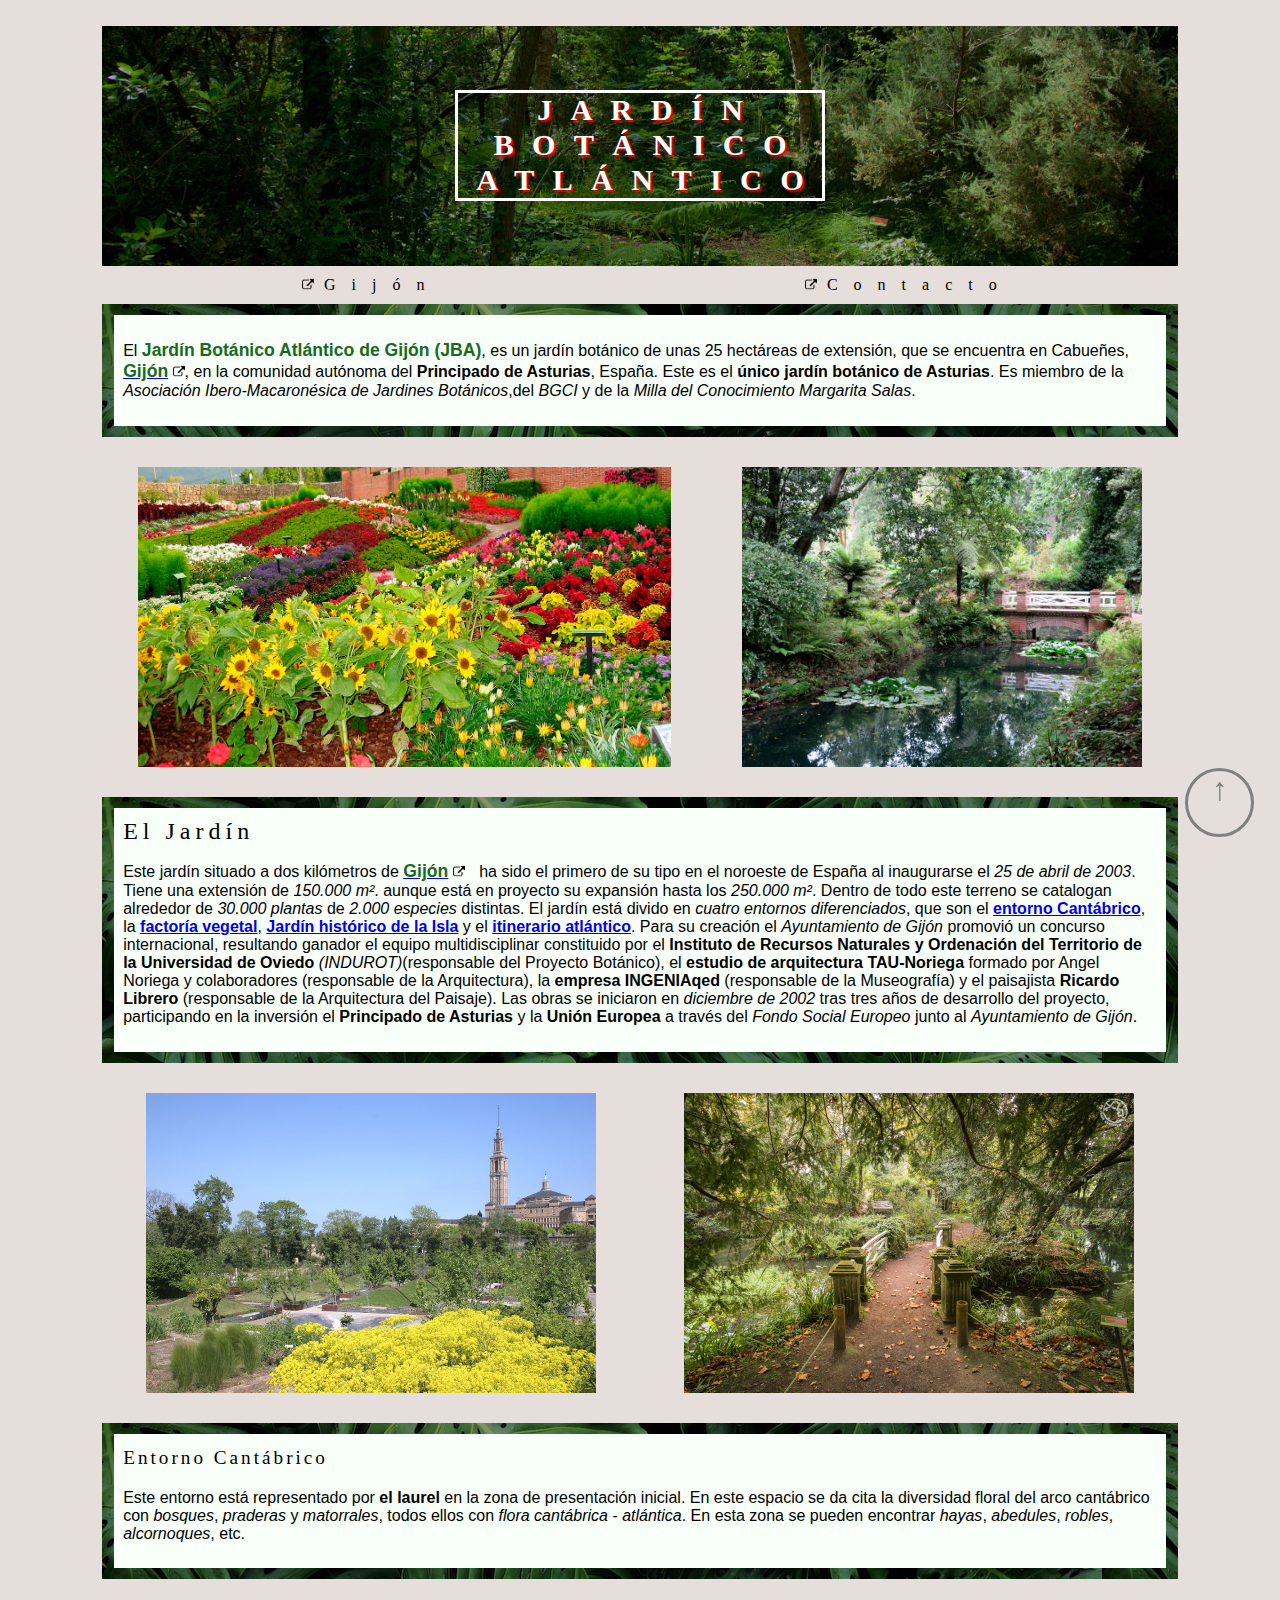
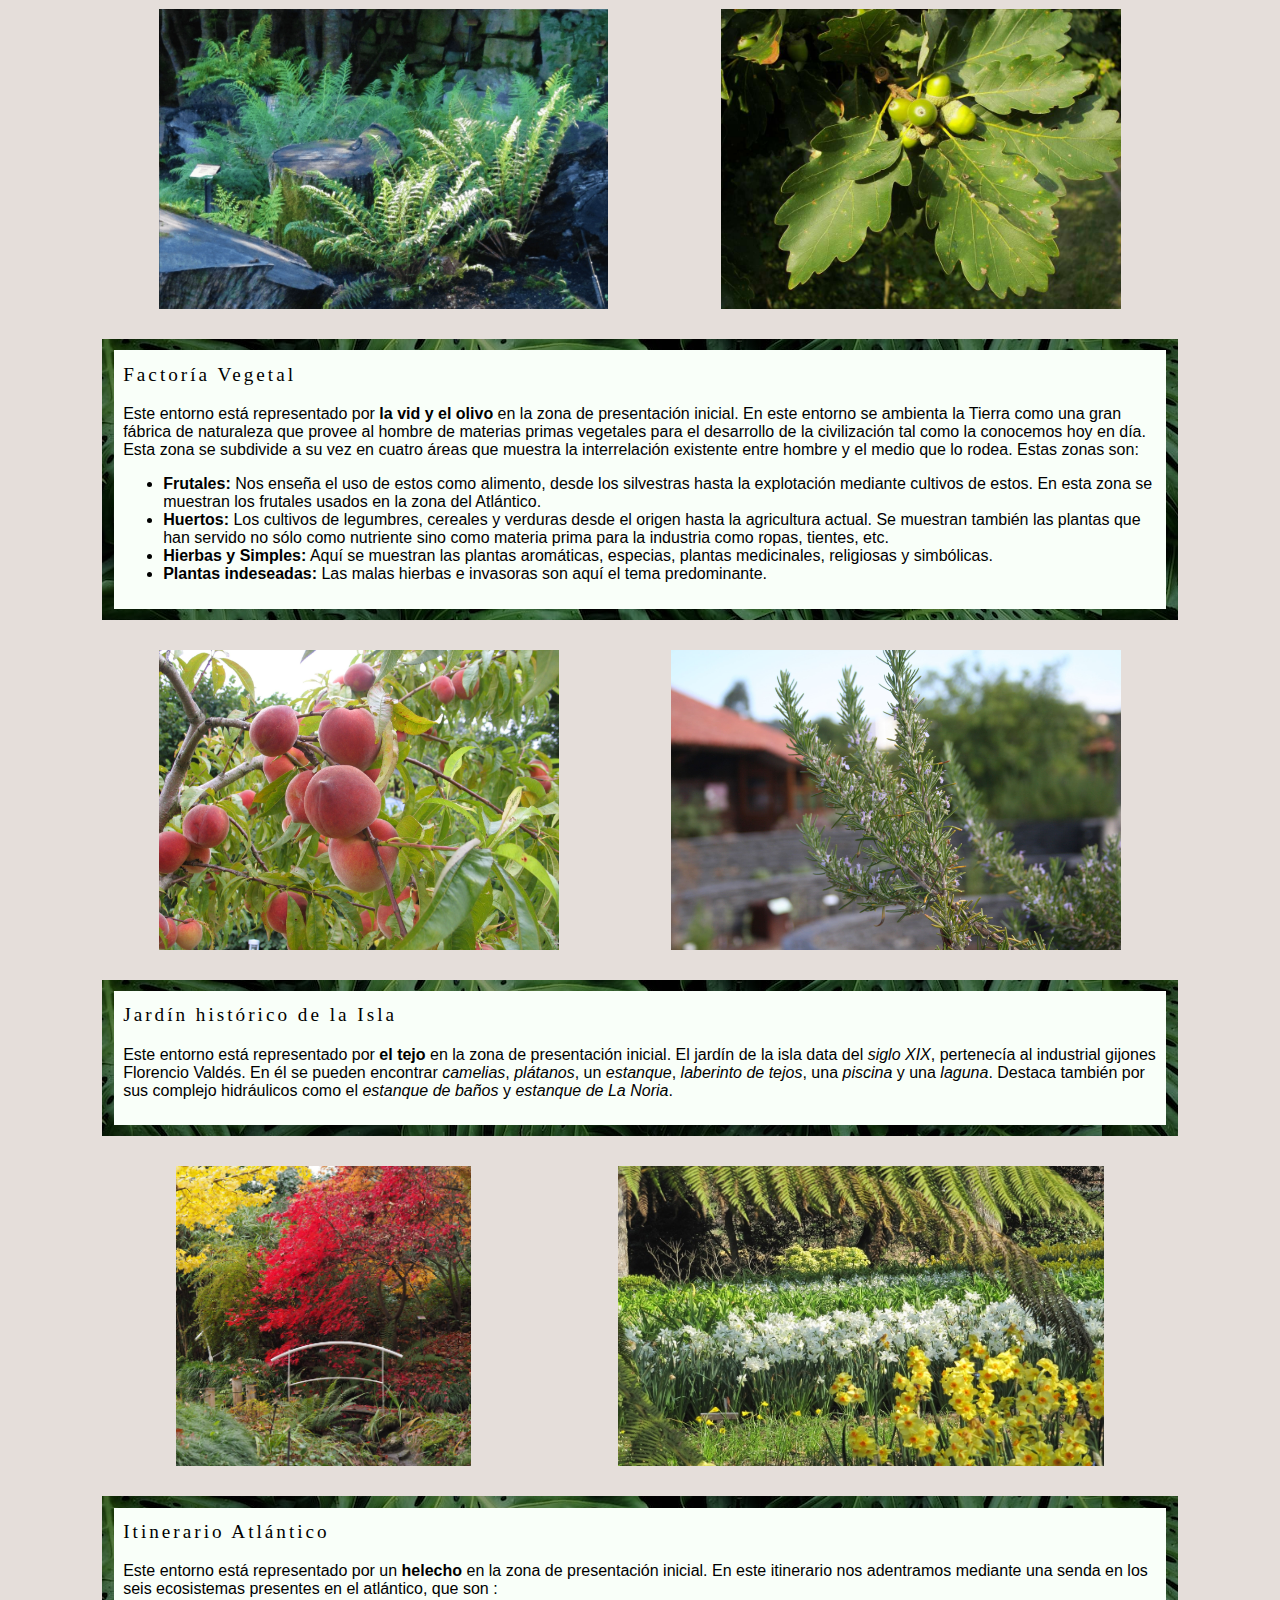
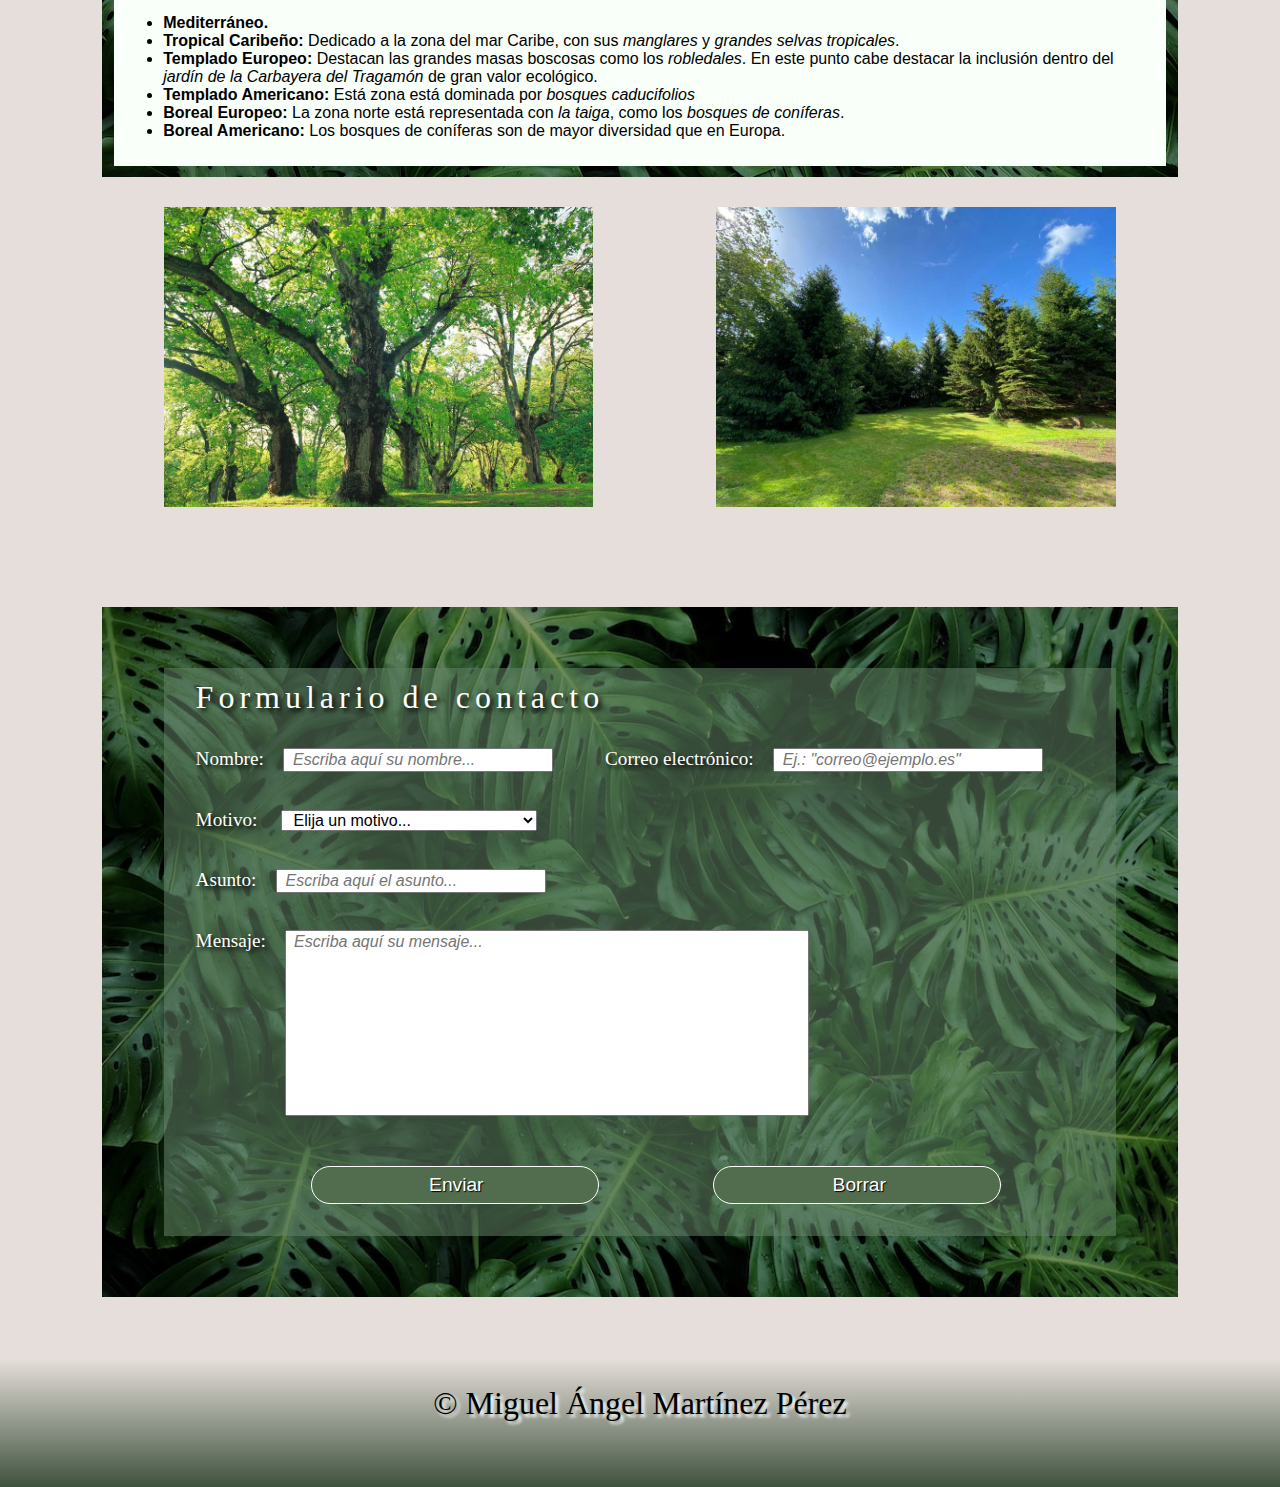
<file: jardin_botanico.html>
<!DOCTYPE html>
<html lang="es">

<head>
    <meta charset="UTF-8">
    <title>Gijón: Jardín Botánico Atlántico</title>
    <link rel="icon" href="../imagenes/escudo.png">
    <link rel="stylesheet" href="estilos/estiloJardin.css">
</head>

<body id="inicio">

    <header>
        <h1>Jardín<br>Botánico<br>Atlántico</h1>
    </header>

    <nav class="enlaces">
        <a id="gijon" href="gijon.html" title="Visitar página de Gijón"><img src="imagenes/link.png" height="12"
                class="linkicon">Gijón</a>
        <a id="linkcontacto" href="#fondocontact" title="Formulario de contacto"><img src="imagenes/link.png" height="12"
                class="linkicon">Contacto</a>
    </nav>

    <section id="intro">

        <div class="fondo">
            <div class="cont">
                <p>El <span>Jardín Botánico Atlántico de Gijón (JBA)</span>, es un jardín botánico de unas 25 hectáreas
                    de
                    extensión, que se
                    encuentra en Cabueñes, <b><a href="gijon.html"
                            title="Ir a la página de Gijón, ciudad del Principado de Asturias"><span>Gijón</span></a>
                        <img src="imagenes/link.png" height="12"></b>, en la comunidad autónoma del
                    <b>Principado
                        de Asturias</b>, España.

                    Este es el <b>único jardín botánico de Asturias</b>. Es miembro de la <em>Asociación
                        Ibero-Macaronésica
                        de
                        Jardines
                        Botánicos</em>,del <em>BGCI</em> y de la <em>Milla del Conocimiento Margarita Salas</em>.
                </p>
            </div>
        </div>
    </section>

    <section class="fotos">

        <img src="imagenes/jardinBotanico/intro.jpg" alt="Jardín floral en el Jardín Botánico de Gijón"
            title="Jardín floral en el Jardín Botánico Atlántico" height="300px">
        <img src="imagenes/jardinBotanico/intro1.jpg"
            alt="Pequeño puente sobre un estanque en el terreno del Jardín Botánico"
            title="Puente en los terrenos del Jardín Botánico" height="300px">

    </section>

    <section class="fondo" id="jardin">

        <div class="cont">
            <h2>El Jardín</h2>
            <p>Este jardín situado a dos kilómetros de <b><a id="gijon" href="gijon.html"
                        title="Ir a la página de Gijón, ciudad del Principado de Asturias"><span>Gijón</span></a> <img
                        src="imagenes/link.png" height="12" class="linkicon"></b> ha sido el primero de su tipo en el
                noroeste de España al
                inaugurarse el <em>25 de abril de 2003</em>. Tiene una extensión de <em>150.000 m²</em>. aunque está en
                proyecto su
                expansión
                hasta los <em>250.000 m²</em>. Dentro de todo este terreno se catalogan alrededor de <em>30.000
                    plantas</em>
                de <em>2.000 especies</em>
                distintas. El jardín está divido en <em>cuatro entornos diferenciados</em>, que son el <a
                    href="#cantabrico"><b>entorno Cantábrico</b></a>, la
                <a href="#fveg"><b>factoría vegetal</b></a>, <a href="#isla"><b>Jardín histórico de la Isla</b></a> y el
                <a href="#atlantico"><b>itinerario atlántico</b></a>.

                Para su creación el <em>Ayuntamiento de Gijón</em> promovió un concurso internacional, resultando
                ganador el
                equipo
                multidisciplinar constituido por el <b>Instituto de Recursos Naturales y Ordenación del Territorio de la
                    Universidad de Oviedo</b> <em>(INDUROT)</em>(responsable del Proyecto Botánico), el <b>estudio de
                    arquitectura TAU-Noriega</b>
                formado por Angel Noriega y colaboradores (responsable de la Arquitectura), la <b>empresa INGENIAqed</b>
                (responsable de la Museografía) y el paisajista <b>Ricardo Librero</b> (responsable de la Arquitectura
                del
                Paisaje).

                Las obras se iniciaron en <em>diciembre de 2002</em> tras tres años de desarrollo del proyecto,
                participando
                en la
                inversión el <b>Principado de Asturias</b> y la <b>Unión Europea</b> a través del <em>Fondo Social
                    Europeo</em> junto al
                <em>Ayuntamiento de Gijón</em>.
            </p>
        </div>
    </section>

    <section class="fotos">

        <img src="imagenes/jardinBotanico/foto5.jpg"
            alt="Imagen desde el interior del Jardín Botánico donde se puede ver la torre de la Universidad Laboral"
            title="Torre de la Universidad Laboral desde el interior del Jardín Botánico" height="300px">
        <img src="imagenes/jardinBotanico/foto2.jpg" alt="Puente que cruza un arroyo en el interior del Jardín Botánico"
            title="Puente en el Jardín Botánico Atlántico" height="300px">

    </section>

    <section id="cantabrico">

        <div class="fondo">
            <div class="cont">
                <h3>Entorno Cantábrico</h3>
                <p>Este entorno está representado por <b>el laurel</b> en la zona de presentación inicial. En este
                    espacio
                    se da
                    cita
                    la diversidad floral del arco cantábrico con <em>bosques</em>, <em>praderas</em> y
                    <em>matorrales</em>,
                    todos ellos con <em>flora
                        cantábrica - atlántica</em>. En esta zona se pueden encontrar <em>hayas</em>, <em>abedules</em>,
                    <em>robles</em>, <em>alcornoques</em>, etc.
                </p>
            </div>
        </div>

    </section>

    <section class="fotos">

        <img src="imagenes/jardinBotanico/HelechosEntornoCantabrico.jpg"
            alt="Helechos en el Entorno Cantábrico del Jardín Botánico"
            title="Helechos en el Entorno Cantábrico del Jardín Botánico" height="300px">
        <img src="imagenes/jardinBotanico/robleEntornoCantabrico.jpg"
            alt="Plano detalle de hojas de roble y bellotas en el Entorno Cantábrico del Jardín Botánico"
            title="Hojas de roble y bellotas en el Entorno Cantábrico" height="300px">

    </section>

    <section id="fveg">

        <div class="fondo">
            <div class="cont">
                <h3>Factoría Vegetal</h3>
                <p>Este entorno está representado por <b>la vid y el olivo</b> en la zona de presentación inicial. En
                    este
                    entorno se
                    ambienta la Tierra como una gran fábrica de naturaleza que provee al hombre de materias primas
                    vegetales
                    para el desarrollo de la civilización tal como la conocemos hoy en día. Esta zona se subdivide a su
                    vez
                    en
                    cuatro áreas que muestra la interrelación existente entre hombre y el medio que lo rodea. Estas
                    zonas
                    son:

                <ul>
                    <li><b>Frutales:</b> Nos enseña el uso de estos como alimento, desde los silvestras hasta la
                        explotación
                        mediante
                        cultivos de estos. En esta zona se muestran los frutales usados en la zona del Atlántico.</li>
                    <li><b>Huertos:</b> Los cultivos de legumbres, cereales y verduras desde el origen hasta la
                        agricultura
                        actual. Se
                        muestran también las plantas que han servido no sólo como nutriente sino como materia prima para
                        la
                        industria como ropas, tientes, etc.</li>
                    <li><b>Hierbas y Simples:</b> Aquí se muestran las plantas aromáticas, especias, plantas
                        medicinales,
                        religiosas y
                        simbólicas.</li>
                    <li><b>Plantas indeseadas:</b> Las malas hierbas e invasoras son aquí el tema predominante.</li>
                </ul>
                </p>
            </div>
        </div>

    </section>

    <section class="fotos">

        <img src="imagenes/jardinBotanico/melocotoneroFactoriaVegetal.JPG"
            alt="Melocotonero en la Factoría Vegetal del Jardín Botánico"
            title="Melocotonero en la Factoría Vegetal del Jardín Botánico" height="300px">
        <img src="imagenes/jardinBotanico/RomeroFactoriaVegetal.jpg"
            alt="Planta de Romero en la Factoría Vegetal del  Jardín Botánico"
            title="Planta de Romero en la Factoría Vegetal del  Jardín Botánico" height="300px">

    </section>

    <section id="isla">

        <div class="fondo">
            <div class="cont">
                <h3>Jardín histórico de la Isla</h3>
                <p>Este entorno está representado por <b>el tejo</b> en la zona de presentación inicial. El jardín de la
                    isla
                    data
                    del
                    <i>siglo XIX</i>, pertenecía al industrial gijones Florencio Valdés. En él se pueden encontrar
                    <i>camelias</i>,
                    <i>plátanos</i>,
                    un <i>estanque</i>, <i>laberinto de tejos</i>, una <i>piscina</i> y una <i>laguna</i>. Destaca
                    también por sus complejo
                    hidráulicos
                    como
                    el <i>estanque de baños</i> y <i>estanque de La Noria</i>.
                </p>
            </div>
        </div>

    </section>

    <section class="fotos">

        <img src="imagenes/jardinBotanico/OrientalesLaIsla.jpg"
            alt="Plantas orientales en el Jardin de La Isla del Jardín Botánico"
            title="Plantas orientales en el Jardin de La Isla del Jardín Botánico" height="300px">
        <img src="imagenes/jardinBotanico/BulbosasLaIsla.jpg" alt="Jardín de bulbosas en La Isla del Jardín Botánico"
            title="Jardín de bulbosas en La Isla del Jardín Botánico" height="300px">

    </section>

    <section id="atlantico">

        <div class="fondo">
            <div class="cont">
                <h3>Itinerario Atlántico</h3>
                <p>Este entorno está representado por un <b>helecho</b> en la zona de presentación inicial. En este
                    itinerario
                    nos
                    adentramos mediante una senda en los seis ecosistemas presentes en el atlántico, que son :

                <ul>
                    <li><b>Mediterráneo.</b></li>
                    <li><b>Tropical Caribeño:</b> Dedicado a la zona del mar Caribe, con sus <i>manglares</i> y
                        <i>grandes selvas
                            tropicales</i>.
                    </li>
                    <li><b>Templado Europeo:</b> Destacan las grandes masas boscosas como los <i>robledales</i>. En este
                        punto
                        cabe
                        destacar
                        la inclusión dentro del <i>jardín de la Carbayera del Tragamón</i> de gran valor ecológico.</li>
                    <li><b>Templado Americano:</b> Está zona está dominada por <i>bosques caducifolios</i></li>
                    <li><b>Boreal Europeo:</b> La zona norte está representada con <i>la taiga</i>, como los <i>bosques
                            de
                            coníferas</i>.</li>
                    <li><b>Boreal Americano:</b> Los bosques de coníferas son de mayor diversidad que en Europa.</li>
                </ul>
                </p>
            </div>
        </div>

    </section>

    <section class="fotos">

        <img src="imagenes/jardinBotanico/hayedoAtlantico.jpg"
            alt="Hayedo en el Itinerario Atlántico del Jardín Botánico"
            title="Hayedo en el Itinerario Atlántico del Jardín Botánico" height="300px">
        <img src="imagenes/jardinBotanico/AbetoRojoAtlantico.jpg"
            alt="Bosque de abetos rojos en el Itinerario Atlántico del Jardín Botánico"
            title="Bosque de abetos rojos en el Itinerario Atlántico del Jardín Botánico" height="300px">

    </section>


     <div class="fondo" id="fondocontact">

        <form action="" id="contacto">
            <h2>Formulario de contacto</h2>
            <label for="nombre">Nombre:</label><input type="text" name="nombre" id="nombre"
                placeholder="Escriba aquí su nombre...">
            <label for="email">Correo electrónico:</label><input type="text" name="email" id="email"
                placeholder="Ej.: &quot;correo@ejemplo.es&quot;">
            <br><label for="asunto">Motivo:</label>
            <select name="asunto" id="asunto">
                <option value="" selected disabled>Elija un motivo...</option>
                <option value="Contribución o corrección de la información">Contribución o corrección de la información
                </option>
                <option value="Reclamación de derechos de autor de imágenes">Reclamación de derechos de autor de
                    imágenes</option>
                <option value="Otro">Otro</option>
            </select><br>
            <label for="asunto">Asunto:</label><input type="text" name="asunto" id="asunto"
                placeholder="Escriba aquí el asunto..."><br>
            <div class="textarea"><label for="mensaje">Mensaje:</label>
                <textarea name="mensaje" id="mensaje" cols="30" rows="10"
                    placeholder="Escriba aquí su mensaje..."></textarea>
            </div><br>
            <div id="botones"><input type="submit" value="Enviar" class="boton">
                <input type="reset" value="Borrar" class="boton">
            </div>
        </form>

    </div>

    <footer id="last">
        <p class="finale">© Miguel Ángel Martínez Pérez</p>
    </footer>

    <a href="#inicio" id="goback">↑</a>

</body>

</html>
</file>
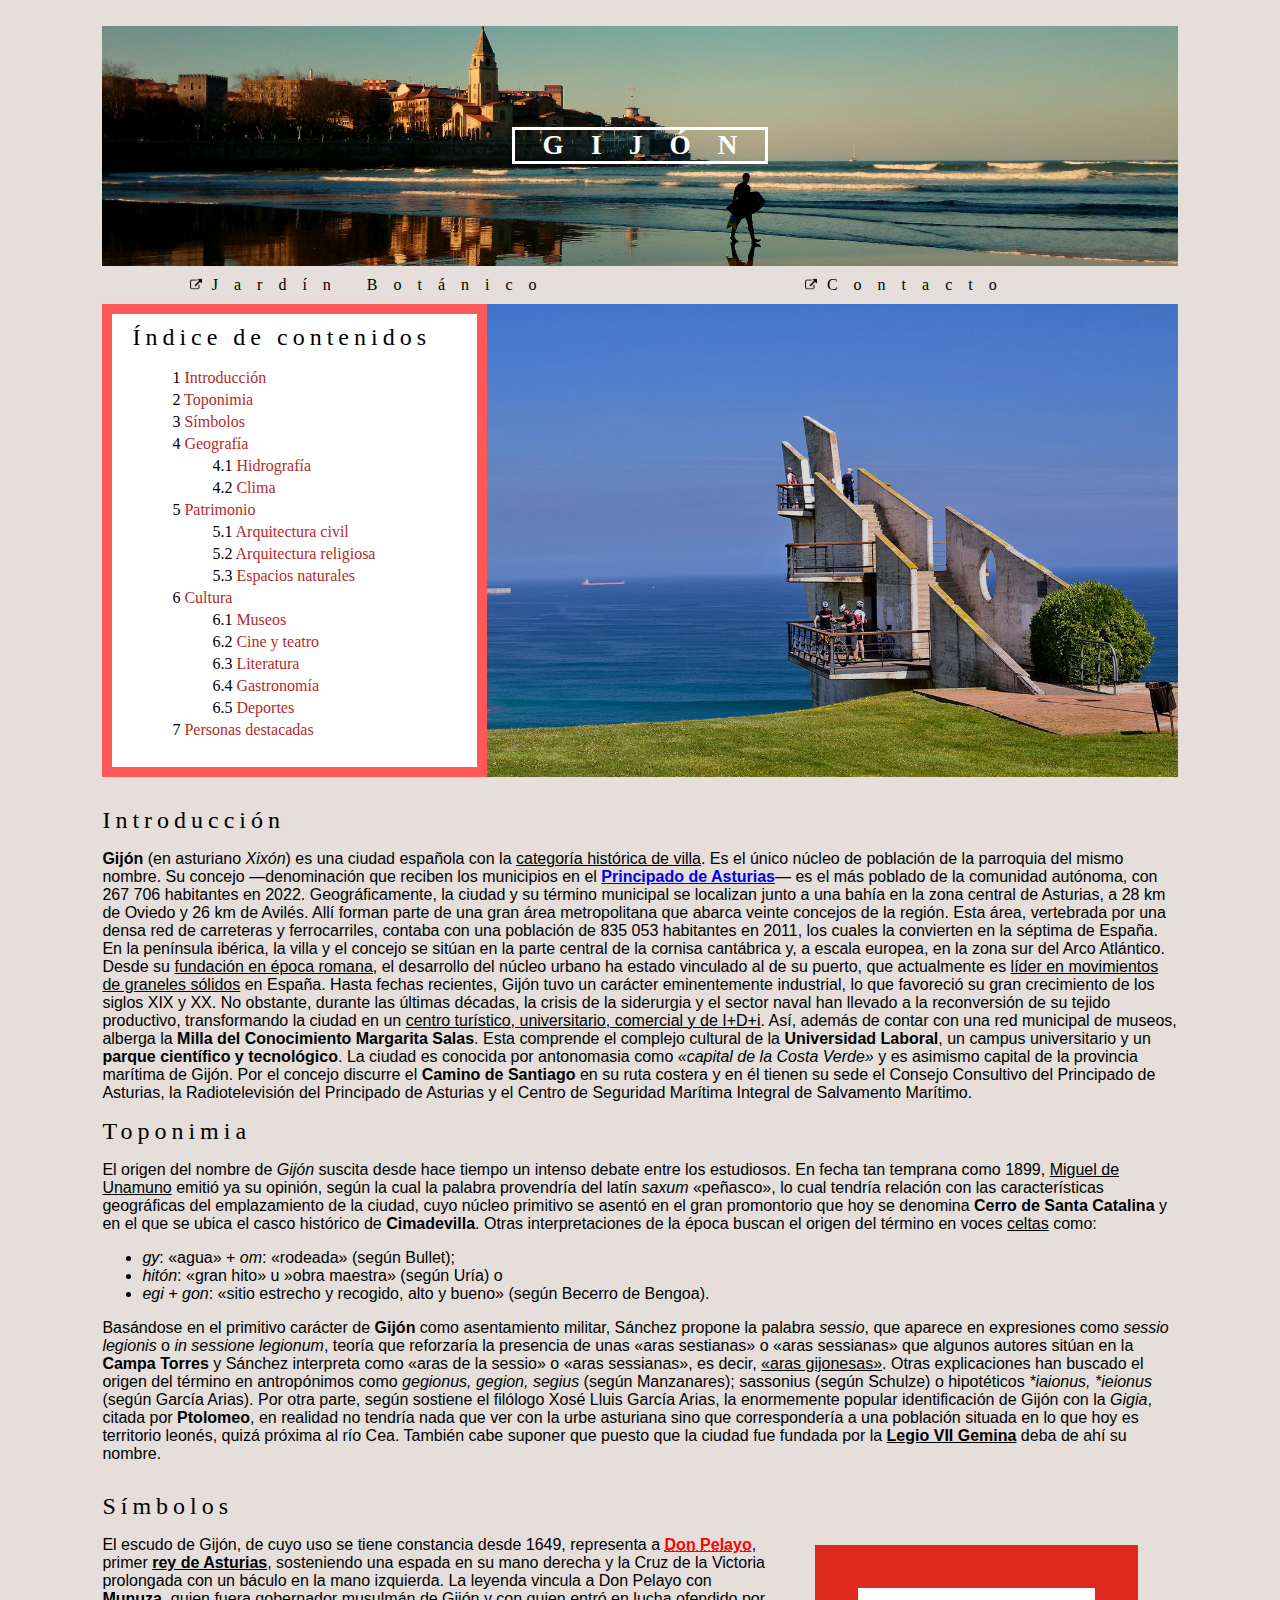
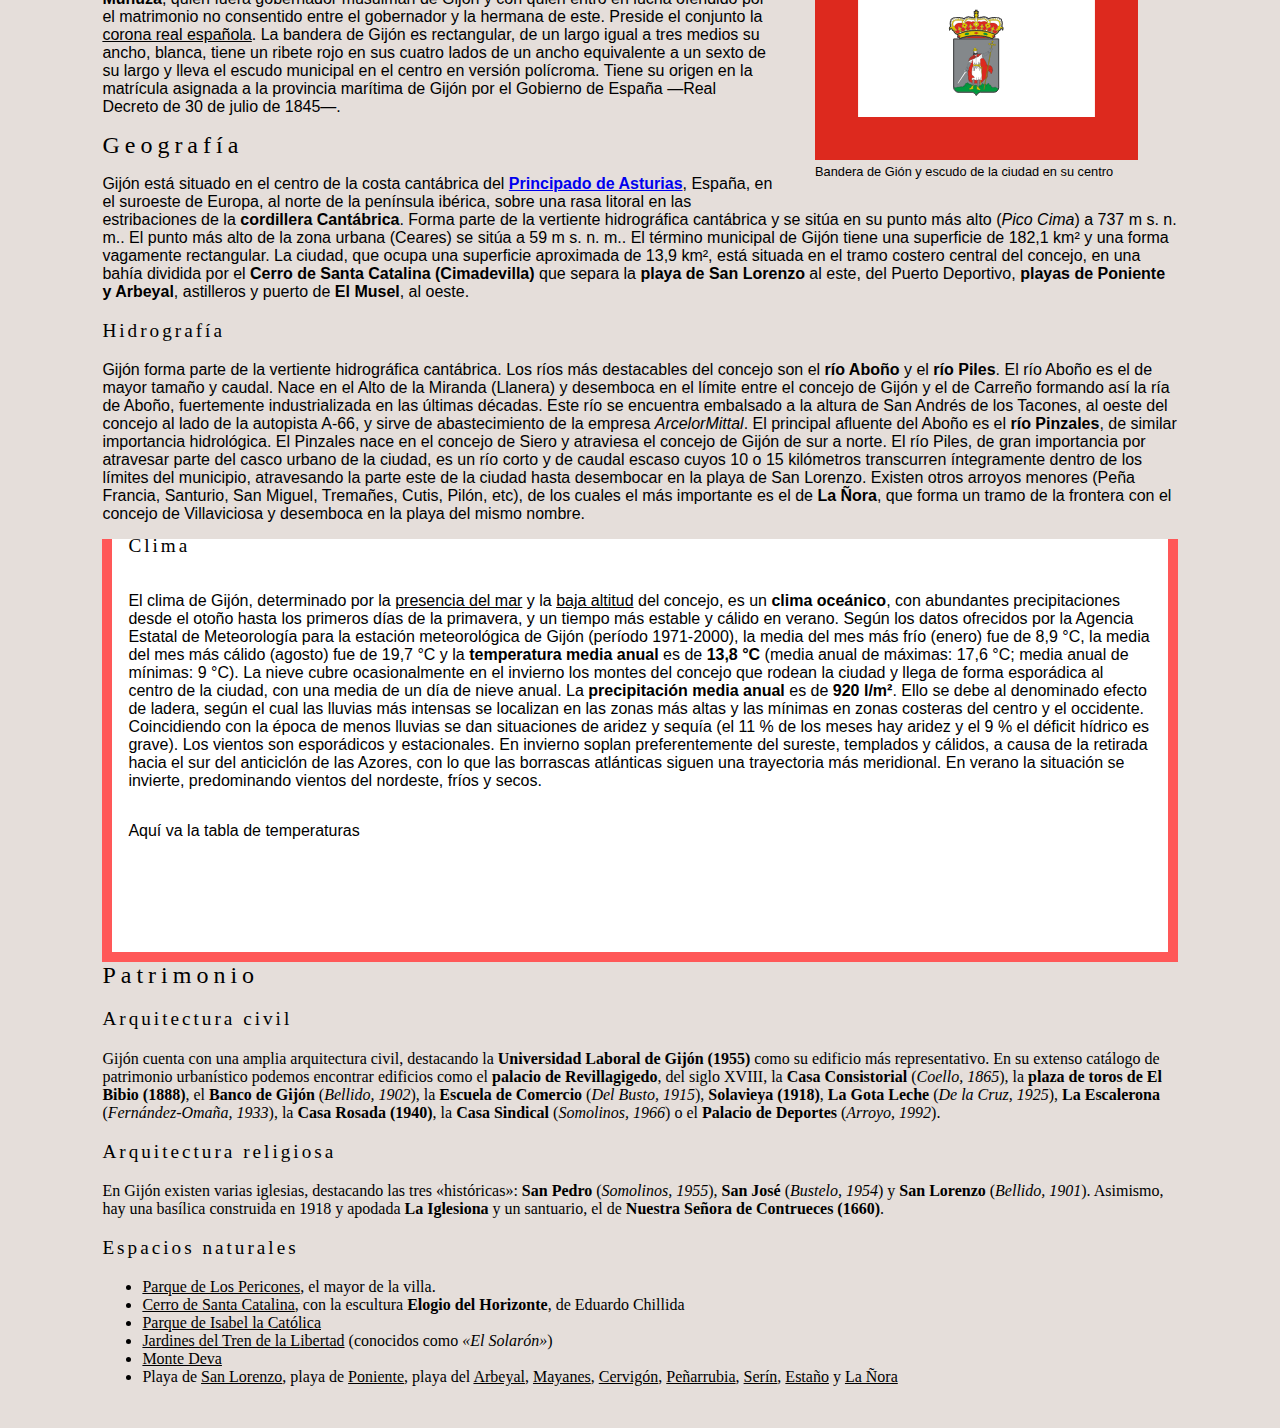
<file: gijonweb/gijon.html>
<!DOCTYPE html>
<html lang="es">

<head>
    <meta charset="UTF-8">
    <title>Gijón</title>
    <link rel="icon" href="../imagenes/icon_escudo.png">
    <link rel="stylesheet" href="../estilos/estiloGijon.css">
</head>

<body>

    <header title="Playa de San Lorenzo">
        <h1>Gijón</h1>
    </header>

    <nav class="enlaces">
        <a id="jardin" href="jardin_botanico.html" title="Visitar página del Jardín Botánico Atlántico"><img
                src="../imagenes/link.png" height="12" class="linkicon">Jardín Botánico</a>
        <a id="linkcontacto" href="#contacto" title="Formulario de contacto"><img src="../imagenes/link.png" height="12"
                class="linkicon">Contacto</a>
    </nav>

    <nav class="indice">
        <div class="lista">
            <h2>Índice de contenidos</h2>
            <ol>
                <li><a href="#intro">Introducción</a></li>
                <li><a href="#toponimia">Toponimia</a></li>
                <li><a href="#simbolos">Símbolos</a></li>
                <li><a href="#geografia">Geografía</a>
                    <ol>
                        <li><a href="#hidrografia">Hidrografía</a></li>
                        <li><a href="#clima">Clima</a></li>
                    </ol>
                </li>
                <li><a href="#patrimonio">Patrimonio</a>
                    <ol>
                        <li><a href="#civil">Arquitectura civil</a></li>
                        <li><a href="#religiosa">Arquitectura religiosa</a></li>
                        <li><a href="#naturales">Espacios naturales</a></li>
                    </ol>
                </li>
                <li><a href="#cultura">Cultura</a>
                    <ol>
                        <li><a href="#museos">Museos</a></li>
                        <li><a href="#cine">Cine y teatro</a></li>
                        <li><a href="#literatura">Literatura</a></li>
                        <li><a href="#gastronomia">Gastronomía</a></li>
                        <li><a href="#deportes">Deportes</a></li>
                    </ol>
                </li>
                <li><a href="#destacadas">Personas destacadas</a></li>
            </ol>
        </div>
        <aside class="provi" title="Mirador de la Providencia" />
    </nav>

    <section id="intro">
        <h2>Introducción</h2>
        <p>
            <strong>Gijón</strong> (en asturiano <i>Xixón</i>) es una ciudad española con la <u>categoría histórica de
                villa</u>. Es el único núcleo
            de población de la parroquia del mismo nombre. Su concejo —denominación que reciben los municipios en el
            <b><a href="https://es.wikipedia.org/wiki/Asturias">Principado de Asturias</a></b>— es el más poblado de la
            comunidad autónoma, con 267 706 habitantes en 2022.
            Geográficamente, la ciudad y su término municipal se localizan junto a una bahía en la zona central de
            Asturias, a 28 km de Oviedo y 26 km de Avilés. Allí forman parte de una gran área metropolitana que abarca
            veinte concejos de la región. Esta área, vertebrada por una densa red de carreteras y ferrocarriles, contaba
            con una población de 835 053 habitantes en 2011, los cuales la convierten en la séptima de España. En la
            península ibérica, la villa y el concejo se sitúan en la parte central de la cornisa cantábrica y, a escala
            europea, en la zona sur del Arco Atlántico.

            Desde su <u>fundación en época romana</u>, el desarrollo del núcleo urbano ha estado vinculado al de su
            puerto, que
            actualmente es <u>líder en movimientos de graneles sólidos</u> en España. Hasta fechas recientes, Gijón tuvo
            un
            carácter eminentemente industrial, lo que favoreció su gran crecimiento de los siglos XIX y XX. No obstante,
            durante las últimas décadas, la crisis de la siderurgia y el sector naval han llevado a la reconversión de
            su tejido productivo, transformando la ciudad en un <u>centro turístico, universitario, comercial y de
                I+D+i</u>.
            Así, además de contar con una red municipal de museos, alberga la <strong>Milla del Conocimiento Margarita
                Salas</strong>.
            Esta comprende el complejo cultural de la <strong>Universidad Laboral</strong>, un campus universitario y un
            <strong>parque
                científico y tecnológico</strong>.

            La ciudad es conocida por antonomasia como <i>«capital de la Costa Verde»</i> y es asimismo capital de la
            provincia
            marítima de Gijón. Por el concejo discurre el <strong>Camino de Santiago</strong> en su ruta costera y en él
            tienen su sede
            el Consejo Consultivo del Principado de Asturias, la Radiotelevisión del Principado de Asturias y el Centro
            de Seguridad Marítima Integral de Salvamento Marítimo.
        </p>
    </section>

    <section id="toponimia">
        <h2>Toponimia</h2>
        <p>El origen del nombre de <i>Gijón</i> suscita desde hace tiempo un intenso debate entre los estudiosos. En
            fecha tan temprana como 1899, <u>Miguel de Unamuno</u> emitió ya su opinión, según la cual la
            palabra provendría
            del latín <i>saxum</i> «peñasco», lo cual tendría relación con las características geográficas del
            emplazamiento de
            la ciudad, cuyo núcleo primitivo se asentó en el gran promontorio que hoy se denomina <strong>Cerro de Santa
                Catalina</strong> y en el que se ubica el casco histórico de <strong>Cimadevilla</strong>. Otras
            interpretaciones de la época buscan
            el origen del término en voces <u>celtas</u> como:</p>
        <ul>
            <li><em>gy</em>: «agua» + <em>om</em>: «rodeada» (según Bullet);</li>
            <li><em>hitón</em>: «gran hito» u »obra maestra» (según Uría) o</li>
            <li><em>egi + gon</em>: «sitio estrecho y recogido, alto y bueno» (según Becerro de Bengoa).</li>
        </ul>
        <p>Basándose en el primitivo carácter de <strong>Gijón</strong> como asentamiento militar, Sánchez propone la
            palabra <i>sessio</i>, que
            aparece en expresiones como <i>sessio legionis</i> o <i>in sessione legionum</i>, teoría que reforzaría la
            presencia de
            unas «aras sestianas» o «aras sessianas» que algunos autores sitúan en la <strong>Campa Torres</strong> y
            Sánchez interpreta
            como «aras de la sessio» o «aras sessianas», es decir, <u>«aras gijonesas»</u>. Otras explicaciones han
            buscado el
            origen del término en antropónimos como <i>gegionus, gegion, segius</i> (según Manzanares); sassonius (según
            Schulze) o hipotéticos <i>*iaionus, *ieionus</i> (según García Arias). Por otra parte, según sostiene el
            filólogo
            Xosé Lluis García Arias, la enormemente popular identificación de Gijón con la <i>Gigia</i>, citada por
            <strong>Ptolomeo</strong>,
            en realidad no tendría nada que ver con la urbe asturiana sino que correspondería a una población situada en
            lo que hoy es territorio leonés, quizá próxima al río Cea. También cabe suponer que puesto
            que la ciudad fue
            fundada por la <strong><u>Legio VII Gemina</u></strong> deba de ahí su nombre.
        </p>
        <aside>
            <!-- <img src="../imagenes/ciudad/cerro.jpg" alt="Cerro de Santa Catalina" title="Cerro de Santa Catalina"> -->
        </aside>
    </section>

    <section id="simbolos">
        <h2>Símbolos</h2>
        <aside class="band_esc">
            <figure class="bandera">
                <img src="../imagenes/ciudad/bandera.svg" alt="Bandera de Gijón con su escudo en el centro"
                    title="Bandera de Gijón">
                <figcaption>Bandera de Gión y escudo de la ciudad en su centro</figcaption>
            </figure>
        </aside>
        <p>El escudo de Gijón, de cuyo uso se tiene constancia desde 1649, representa a <span><u><abbr
                        title="Primer monarca del Reino de Asturias que frenó la expansión de los musulmanes hacia el norte.">Don
                        Pelayo</abbr></u></span>,
            primer
            <strong><u>rey de
                    Asturias</u></strong>, sosteniendo una espada en su mano derecha y la Cruz de la Victoria prolongada
            con un
            báculo en la
            mano izquierda. La leyenda vincula a Don Pelayo con <strong>Munuza</strong>, quien fuera gobernador musulmán
            de Gijón y
            con quien entró en lucha ofendido por el matrimonio no consentido entre el gobernador y la hermana de
            este. Preside el conjunto la <u>corona real española</u>.

            La bandera de Gijón es rectangular, de un largo igual a tres medios su ancho, blanca, tiene un ribete rojo
            en sus cuatro lados de un ancho equivalente a un sexto de su largo y lleva el escudo municipal en el centro
            en versión polícroma. Tiene su origen en la matrícula asignada a la provincia marítima de Gijón por el
            Gobierno de España ―Real Decreto de 30 de julio de 1845―.
        </p>
    </section>

    <article id="geografia">
        <h2>Geografía</h2>
        <p>Gijón está situado en el centro de la costa cantábrica del <b><a
                    href="https://es.wikipedia.org/wiki/Asturias">Principado de Asturias</a></b>, España,
            en el suroeste de
            Europa, al norte de la península ibérica, sobre una rasa litoral en las estribaciones de la
            <strong>cordillera
                Cantábrica</strong>. Forma parte de la vertiente hidrográfica cantábrica y se sitúa en su punto más alto
            (<i>Pico Cima</i>)
            a 737 m s. n. m.. El punto más alto de la zona urbana (Ceares) se sitúa a 59 m s. n. m.. El término
            municipal de Gijón tiene una superficie de 182,1 km² y una forma vagamente rectangular. La ciudad, que
            ocupa una superficie aproximada de 13,9 km², está situada en el tramo costero central del concejo, en una
            bahía dividida por el <strong>Cerro de Santa Catalina (Cimadevilla)</strong> que separa la <strong>playa de
                San
                Lorenzo</strong> al este, del
            Puerto Deportivo, <strong>playas de Poniente y Arbeyal</strong>, astilleros y puerto de <strong>El
                Musel</strong>, al oeste.
        </p>
        <section id="hidrografia">
            <h3>Hidrografía</h3>
            <p>Gijón forma parte de la vertiente hidrográfica cantábrica. Los ríos más destacables del concejo son el
                <strong>río Aboño</strong> y el <strong>río Piles</strong>. El río Aboño es el de mayor tamaño y caudal.
                Nace en el Alto de la Miranda
                (Llanera) y desemboca en el límite entre el concejo de Gijón y el de Carreño formando así la ría de
                Aboño, fuertemente industrializada en las últimas décadas. Este río se encuentra embalsado a la altura
                de San Andrés de los Tacones, al oeste del concejo al lado de la autopista A-66, y sirve de
                abastecimiento de la empresa <em>ArcelorMittal</em>. El principal afluente del Aboño es el <strong>río
                    Pinzales</strong>, de
                similar importancia hidrológica. El Pinzales nace en el concejo de Siero y atraviesa el concejo de Gijón
                de sur a norte. El río Piles, de gran importancia por atravesar parte del casco urbano de la ciudad, es
                un río corto y de caudal escaso cuyos 10 o 15 kilómetros transcurren íntegramente dentro de los límites
                del municipio, atravesando la parte este de la ciudad hasta desembocar en la playa de San Lorenzo.
                Existen otros arroyos menores (Peña Francia, Santurio, San Miguel, Tremañes, Cutis, Pilón, etc), de los
                cuales el más importante es el de <strong>La Ñora</strong>, que forma un tramo de la frontera con el
                concejo de
                Villaviciosa y desemboca en la playa del mismo nombre.
            </p>
        </section>
        <section id="clima">
            <h3>Clima</h3>
            <p>
                El clima de Gijón, determinado por la <u>presencia del mar</u> y la <u>baja altitud</u> del concejo, es
                un <b>clima
                    oceánico</b>, con abundantes precipitaciones desde el otoño hasta los primeros días de la primavera,
                y un
                tiempo más estable y cálido en verano. Según los datos ofrecidos por la Agencia Estatal de Meteorología
                para la estación meteorológica de Gijón (período 1971-2000), la media del mes más frío (enero) fue de
                8,9 °C, la media del mes más cálido (agosto) fue de 19,7 °C y la <b>temperatura media anual</b> es de
                <b>13,8 °C</b>
                (media anual de máximas: 17,6 °C; media anual de mínimas: 9 °C). La nieve cubre ocasionalmente en el
                invierno los montes del concejo que rodean la ciudad y llega de forma esporádica al centro de la ciudad,
                con una media de un día de nieve anual.

                La <b>precipitación media anual</b> es de <b>920 l/m²</b>. Ello se debe al denominado efecto de ladera,
                según el cual
                las lluvias más intensas se localizan en las zonas más altas y las mínimas en zonas costeras del centro
                y el occidente. Coincidiendo con la época de menos lluvias se dan situaciones de aridez y sequía (el 11
                % de los meses hay aridez y el 9 % el déficit hídrico es grave).

                Los vientos son esporádicos y estacionales. En invierno soplan preferentemente del sureste, templados y
                cálidos, a causa de la retirada hacia el sur del anticiclón de las Azores, con lo que las borrascas
                atlánticas siguen una trayectoria más meridional. En verano la situación se invierte, predominando
                vientos del nordeste, fríos y secos.
            </p>
            <table class="temperaturas">
                <p>Aquí va la tabla de temperaturas</p>
            </table>
        </section>
    </article>

    <article id="patrimonio"></article>
    <h2>Patrimonio</h2>
    <section id="civil">
        <h3>Arquitectura civil</h3>
        <p>
            Gijón cuenta con una amplia arquitectura civil, destacando la <b>Universidad Laboral de Gijón (1955)</b> como su
            edificio más representativo. En su extenso catálogo de patrimonio urbanístico podemos encontrar
            edificios como el <b>palacio de Revillagigedo</b>, del siglo XVIII, la <b>Casa Consistorial</b> (<i>Coello, 1865</i>), la <b>plaza
            de toros de El Bibio (1888)</b>, el <b>Banco de Gijón</b> (<i>Bellido, 1902</i>), la <b>Escuela de Comercio</b> (<i>Del Busto, 1915</i>),
            <b>Solavieya (1918)</b>, <b>La Gota Leche</b> (<i>De la Cruz, 1925</i>), <b>La Escalerona</b> (<i>Fernández-Omaña, 1933</i>), la <b>Casa Rosada
            (1940)</b>, la <b>Casa Sindical</b> (<i>Somolinos, 1966</i>) o el <b>Palacio de Deportes</b> (<i>Arroyo, 1992</i>).
        </p>
    </section>
    <secion id="religiosa">
        <h3>Arquitectura religiosa</h3>
        <p>
            En Gijón existen varias iglesias, destacando las tres «históricas»: <b>San Pedro</b> (<i>Somolinos, 1955</i>), <b>San José</b>
            (<i>Bustelo, 1954</i>) y <b>San Lorenzo</b> (<i>Bellido, 1901</i>). Asimismo, hay una basílica construida en 1918 y apodada
            <b>La Iglesiona</b> y un santuario, el de <b>Nuestra Señora de Contrueces (1660)</b>.
        </p>
    </secion>
    <section id="naturales">
        <h3>Espacios naturales</h3>
        <ul id="espacios">
            <li><u>Parque de Los Pericones</u>, el mayor de la villa.</li>
            <li><u>Cerro de Santa Catalina</u>, con la escultura <strong>Elogio del Horizonte</strong>, de Eduardo Chillida</li>
            <li><u>Parque de Isabel la Católica</u></li>
            <li><u>Jardines del Tren de la Libertad</u> (conocidos como <i>«El Solarón»</i>)</li>
            <li><u>Monte Deva</u></li>
            <li>Playa de <u>San Lorenzo</u>, playa de <u>Poniente</u>, playa del <u>Arbeyal</u>, <u>Mayanes</u>, <u>Cervigón</u>, <u>Peñarrubia</u>, <u>Serín</u>, <u>Estaño</u>
                y <u>La Ñora</u></li>
        </ul>
    </section>
</body>

</html>
</file>
<file: estilos/estiloGijon.css>
body {
    margin: 0;
    padding: 2% 8%;
    background-color: rgb(229, 222, 218);
}

html {
    scroll-behavior: smooth;
}

span {
    color: red;
    font-weight: bold;
}

h2 {
    color: rgb(0, 0, 0);
    margin: 0;
    padding: 0;
    font-family: century gothic;
    letter-spacing: 5px;
    font-weight: lighter;
}

h3 {
    color: black;
    font-family: century gothic;
    letter-spacing: 3px;
    font-size: larger;
    font-weight: normal;
}

header {
    background-image: url(../imagenes/ciudad/playa.jpg);
    background-size: cover;
    background-position: center;
    height: 15em;
    margin: 0;
    display: flex;
}

h1 {
    border: solid white;
    color: white;
    text-transform: uppercase;
    letter-spacing: 1em;
    font-family: Century Gothic;
    font-size: 1.7em;
    font-weight: bold;
    padding-left: 1em;
    margin: auto;
    -webkit-user-select: none;
    -moz-user-select: none;
    -ms-user-select: none;
    user-select: none;
    transition: 0.2s;
}
h1:hover{scale: 120%;}
.linkicon {
    margin-right: 10px;
}

.enlaces a {
    color: rgb(0, 0, 0);
    text-decoration: none;
    font-family: century gothic;
    padding: 10px 0;
    width: 50%;
    text-align: center;
    transition: 0.3s;
}

.enlaces {
    height: fit-content;
    letter-spacing: 1em;
    display: flex;
    justify-content: space-between;
}

.enlaces a:hover {
    color: rgb(255, 255, 255);
    font-weight: bolder;
    text-shadow: 1px 1px 1px #000;
    background-color: rgb(255, 88, 88); 
}

.cont {
    background-color: white;
    border: solid rgb(255, 88, 88) 10px;
    padding: 1em;
}

.indice,
.flex {
    display: flex;
    margin-bottom: 30px;
}

b {
    font-weight: 600;
}

strong {
    font-weight: 600;
}

.provi {
    background-repeat: no-repeat;
    background-size: cover;
    background-position-y: bottom;
    background-position: center;
    background-image: linear-gradient(0deg, rgba(0, 0, 0, 0.2),
            rgba(0, 0, 0, 0.1)), url(../imagenes/ciudad/provi.jpg);
    width: 68%;
    position: relative;
}

.provi p {
    color: white;
    font-family: 'Segoe UI', Tahoma, Geneva, Verdana, sans-serif;
    padding: 0.5em 1.2em;
    font-size: small;
    position: absolute;
    bottom: 0;
    text-shadow: 1px 1px 1px rgb(0, 0, 0);
}

.lista {
    background-color: rgb(255, 255, 255);
    width: 32%;
    padding: 10px 20px;
    border: solid rgb(255, 88, 88) 10px;
}

.lista ol {
    font-family: Century gothic;
    line-height: 22px;
    counter-reset: item;
}

.lista ol a {
    text-decoration: none;
    color: rgb(179, 43, 43);
}

.lista ol a:hover {
    color: red;
    font-weight: bold;
    text-shadow: 1px 1px 1px #000;
}

.lista li {
    display: block;
}

.lista li:before {
    content: counters(item, ".") " ";
    counter-increment: item;
}

#intro {
    font-family: 'Segoe UI', Tahoma, Geneva, Verdana, sans-serif;
}

#intro .cont {
    width: 55%;
}

#intro .labo {

    background-image: url(../imagenes/ciudad/laboral.webp);
    background-repeat: no-repeat;
    background-position: center;
    background-size: cover;
    width: 45%;
    position: relative;
}

#wikiast,
#giardino {
    color: red;
}

#intro .labo p {
    color: rgb(255, 255, 255);
    font-family: 'Segoe UI', Tahoma, Geneva, Verdana, sans-serif;
    position: absolute;
    font-size: 0.9em;
    bottom: 0;
    right: 2em;
    text-shadow: 1px 1px 1px rgb(0, 0, 0);
}

footer.back {
    background-color: rgb(255, 174, 174);
    width: fit-content;
    padding: 0px 9px 3px;
    margin: auto;
    border-radius: 2em;
    transition:0.2s;
}

footer.back a {
    color: rgb(255, 255, 255);
    text-decoration: none;
    font-size: 0.85em;
}

footer.back:hover {
    background-color: rgb(255, 0, 0);
    box-shadow:
        inset 0 -3em 3em rgba(0, 0, 0, 0.1),
        0 0 0 0,
        0.3em 0.3em 1em rgba(0, 0, 0, 0.7);
}

#toponimia {
    margin-bottom: 30px;
    font-family: 'Segoe UI', Tahoma, Geneva, Verdana, sans-serif;
}

#toponimia .cont {
    width: 50%;
}

.cerro {
    position: relative;
    display: flex;
    width: 50%;
    overflow: hidden;
    justify-content: center;
}

.cerro img {
    height: 100%;
    position: absolute;
}

.cerro p {
    color: rgb(255, 255, 255);
    font-family: 'Segoe UI', Tahoma, Geneva, Verdana, sans-serif;
    position: absolute;
    font-size: 1em;
    top: 0;
    right: 2em;
    text-shadow: 1px 1px 1px rgb(0, 0, 0);
    margin-top: 2px;
    z-index: 100;
}

#simbolos {
    font-family: 'Segoe UI', Tahoma, Geneva, Verdana, sans-serif;
}

.bandera {
    float: right;
    margin-top: 25px;
    width: 30%;
}

.bandera img {
    width: 100%;
}

.bandera figcaption {
    font-size: 0.8em;
}

#geografia {
    flex-direction: column;
    width: 100%;
    font-family: 'Segoe UI', Tahoma, Geneva, Verdana, sans-serif;
}

#contdos,
#clima {
    background-color: white;
    border: solid rgb(255, 88, 88) 10px;
    padding: 1em;
    display: flex;
    flex-direction: column;
}

#contdos {
    border-bottom: none;
    width: 40%;
}

#clima {
    border-top: none;
}

#conttres {
    display: flex;
}

#picos {
    display: flex;
    width: 60%;
    overflow: hidden;
    flex-direction: column;
    position: relative;
    padding-left: 20px;
    border-bottom: solid rgb(255, 88, 88) 10px;
}

#picos #gen {
    height: 50%;
    width: 100%;
    position: absolute;
}

#picos #ñora {
    max-height: 50%;
    width: 100%;
    position: absolute;
    bottom: 20px;
    border-top: solid rgb(229, 222, 218) 10px;
}

#picos p {
    position: absolute;
    z-index: 100;
    color: white;
    font-family: 'Segoe UI', Tahoma, Geneva, Verdana, sans-serif;
    text-shadow: 1px 1px 1px rgb(0, 0, 0);
}

#a {
    top: 0;
    left: 30px;
}

#b {
    top: 47%;
    right: 30px;
}

#clima h3 {
    margin-top: -20px;
}

#pp {
    margin-top: -4px;
}

.puerto {
    position: relative;
    margin-bottom: 50px;
    margin-top: 50px;
    display: flex;
    justify-content: center;
}

.puerto p {
    position: absolute;
    color: white;
    top: 0;
    right: 12em;
    font-family: 'Segoe UI', Tahoma, Geneva, Verdana, sans-serif;
    text-shadow: 1px 1px 1px rgb(0, 0, 0);

}

.puerto img {
    width: 80%;
}

#patrimonio .cont {
    font-family: 'Segoe UI', Tahoma, Geneva, Verdana, sans-serif;
    width: 60%;
}

#patrimonio aside {
    position: relative;
    width: 40%;
    overflow: hidden;
    justify-content: center;
    align-items: center;
}

#patrimonio aside p {
    font-size: 0.9em;
    position: absolute;
    color: white;
    left: 10px;
    bottom: 0;
    font-family: 'Segoe UI', Tahoma, Geneva, Verdana, sans-serif;
    text-shadow: 1px 1px 1px rgb(0, 0, 0);
}

#patrimonio img {
    max-width: 100%;
    min-height: 100%;
    object-fit: cover;
}

.temperaturas {
    text-align: center;
    margin-bottom: 40px;
    margin-top: 40px;
}

.temperaturas caption {
    color: white;
    font-weight: bold;
    background-color: gray;
}

.temperaturas th {
    background-color: rgb(122, 118, 118);
    color: white
}

.temperaturas .bd {
    border-right: solid 5px gray;
}

.temperaturas .nc {
    background-color: rgb(249, 229, 191);
}

.temperaturas .nm {
    background-color: rgb(247, 190, 49);
}

.temperaturas .no {
    background-color: rgb(255, 94, 0);
    color: white
}

.temperaturas .ac {
    background-color: rgb(183, 251, 251);
}

.temperaturas .am {
    background-color: rgb(45, 195, 255);
}

.temperaturas .ao {
    background-color: rgb(0, 68, 255);
    color: white
}

.temperaturas td:hover,
th:hover {
    filter: brightness(150%);
}

#cultura {
    flex-direction: column;
}

#cultura .cont {
    border-left: none;
}

#cultura .avion {
    display: flex;
}

.avion .cont {
    font-family: 'Segoe UI', Tahoma, Geneva, Verdana, sans-serif;
    width: 40%;

}

#cultura .aereo {
    width: 60%;
    position: relative;
    overflow: hidden;
    justify-content: center;
    align-items: center;
    border-right: solid rgb(255, 88, 88) 10px;
    border-bottom: solid rgb(255, 88, 88) 10px;
}

.aereo img {
    width: 100%;
    min-height: 100%;
    object-fit: cover;
    object-position: 67%;
}

.aereo p {
    font-size: 0.9em;
    position: absolute;
    color: white;
    right: 10px;
    top: 0;
    font-family: 'Segoe UI', Tahoma, Geneva, Verdana, sans-serif;
    text-shadow: 1px 1px 1px rgb(0, 0, 0);
}

.imagenes {
    display: flex;
    align-items: center;
    margin-bottom: 30px;
    overflow: hidden;
}

.solidaridad {
    position: relative;
    width: 50%;
}

.sidra {
    position: relative;
    width: 50%;
}

.sidra img {
    width: 100%;
    margin-left: 30px;
}

.solidaridad p,
.sidra p {
    position: absolute;
    color: white;
    top: 0;
    font-family: 'Segoe UI', Tahoma, Geneva, Verdana, sans-serif;
    text-shadow: 1px 1px 1px rgb(0, 0, 0);
    font-size: 0.9em;
}

.sidra p {
    right: 1em;
}

.solidaridad p {
    left: 1em;
}

#museos .cont{
    border-top: none;
    border-left: solid rgb(255,88,88) 10px;
    margin-top: -10px;
    font-family: 'Segoe UI', Tahoma, Geneva, Verdana, sans-serif;
}

#ct {
    margin-top: -10px;
    border-left: solid rgb(255,88,88) 10px;
}

#ct .cont {
    width: 40%;
    font-family: 'Segoe UI', Tahoma, Geneva, Verdana, sans-serif;
    border-top: none;
    border-bottom: none;
    margin-top: -30px;
    border-right: none;
}

.jovell {
    width: 60%;
    position: relative;
    overflow: hidden;
    justify-content: center;
    align-items: center;
    border-top: solid rgb(255, 88, 88) 10px;
    border-bottom: solid rgb(255, 88, 88) 10px;
    border-left: solid rgb(255, 88, 88) 10px;
}

.jovell img {
    max-width: 100%;
    min-height: 100%;
    object-fit: cover;

}

#literatura {
    margin-top: -50px;
    border-left: solid rgb(255, 88, 88) 10px;
}

#literatura .cont {
    border-top: none;
    border-bottom: none;
    font-family: 'Segoe UI', Tahoma, Geneva, Verdana, sans-serif;
}

#gastronomia{
    width:100%;
}
#gastronomia .cont {
    border-top: none;
    padding-top: 0;
    width: 70%;
    font-family: 'Segoe UI', Tahoma, Geneva, Verdana, sans-serif;
}

#gastronomia .cont h3 {
    margin-top: 0px;
}

#deportes {
    margin-top: 25px;
}

.pr {
    border-top: solid rgb(255, 88, 88) 10px;
    border-right: solid rgb(255, 88, 88) 10px;
    width: 40%;
    overflow: hidden;
}

.pr img {
    object-fit: cover;
    min-height: 100%;
    width: 100%;
}

.molinon {
    height: 500px;
    width: fit-content;
    margin: auto;
    position: relative;
    display: flex;
    justify-content: center;
    margin-top: 20px;
}

.molinon p {
    color: white;
    position: absolute;
    top: 10px;
    left: 50px;
    font-family: 'Segoe UI', Tahoma, Geneva, Verdana, sans-serif;
    text-shadow: 1px 2px 5px rgb(0, 0, 0);
    font-weight: bold;
}

.molinon div {
    width: fit-content;
}

.molinon img {
    object-fit: cover;
    width: 900px;
    height: 500px;
}

#fiestas {
    margin-top: 50px;
    border-left: rgb(255,88,88) solid 10px;
}

#fiestas .cont {
    font-family: 'Segoe UI', Tahoma, Geneva, Verdana, sans-serif;
}

.escanciado {
    margin-top: 20px;
    width: 80%;
    overflow: hidden;
    margin: auto;
    margin-bottom: 1em;
}

#ultimo {
    font-family: 'Segoe UI', Tahoma, Geneva, Verdana, sans-serif;
}

#contacto {
    position: relative;
    margin-top: 50px;
    background-image: linear-gradient(160deg, rgba(0, 0, 0, 0.3),
            rgba(0, 0, 0, 0)), url(../imagenes/ciudad/lloca.jpg);
    background-color: black;
    font-family: Century Gothic;
    padding-left: 2em;
    padding-top: inherit;
    background-position: right 70%;
    background-size: cover;
}

#contacto label {
    display: inline-block;
    font-size: 1.2em;
    margin-right: 1em;
    margin-bottom: 2em;
    text-shadow: 3px 3px 4px #000000;
    color: white;
}

input,
textarea, select {
    font-size: 1em;
    padding-left: 0.5em;
}

input[type=text],
select {
    display: inline-block;
    margin-right: 3em;
    width: 20vw;
    font-family: 'Segoe UI', Tahoma, Geneva, Verdana, sans-serif;
    
}
input::placeholder, textarea::placeholder{
    font-style: italic;
}
#contacto h2 {
    margin-bottom: 1em;
    margin-top: 0;
    font-size: 2em;
    text-shadow: 3px 3px 5px #000000;
    color: white
}
#contacto textarea {
    font-family: 'Segoe UI', Tahoma, Geneva, Verdana, sans-serif;
    width: 40vw;
    margin-bottom: 2em;
    resize: none;
}

#botones {
    display: flex;
    justify-content: space-between;
    width: 50%;
    margin-bottom: 2em;
    margin-left: 7em;
}

input.boton {
    height: 2em;
    background-color: rgb(255, 88, 88);
    border: none;
    border-radius: 1em;
    font-size: larger;
    color: white;
    width: 15em;
    text-shadow: 1px 1px 1px #000000;
}

input.boton:hover {
    filter: drop-shadow(0 0 0.5rem rgb(255, 88, 88));
    background-color: red;
}

.textarea {
    display: flex;
    align-items: start;
}

#last {
    margin-top: 2em;
    height: 8em;
    width: 100%;
    background: linear-gradient(180deg, rgb(229, 222, 218), rgb(250, 76, 76));
    position: absolute;
    left: 0;
    text-shadow: 0.2em 0.2em 0.2em #ffff;
}

.finale {
    font-family: segoe script;
    font-size: 2em;
    margin-top: 0.8em;
    width: 100%;
    text-align: center;
    -webkit-user-select: none;
    -moz-user-select: none;
    -ms-user-select: none;
    user-select: none;
}
</file>
<file: estilos/estiloJardin.css>
body {
    margin: 0;
    padding: 2% 8%;
    background-color: rgb(229, 222, 218);
}

html {
    scroll-behavior: smooth;
}

span {
    color: rgb(24, 106, 33);
    font-weight: bold;
    font-size: 1.1em;
}

h2 {
    color: rgb(0, 0, 0);
    margin: 0;
    padding: 0;
    font-family: century gothic;
    letter-spacing: 5px;
    font-weight: lighter;
}

h3 {
    color: black;
    font-family: century gothic;
    letter-spacing: 3px;
    font-size: larger;
    font-weight: normal;
    margin-top:0.2em;
}

header {
    background-image: linear-gradient(0deg,rgba(0,0,0,0.3),rgba(0,0,0,0.3))
        ,url(../imagenes/jardinBotanico/header.jpg);
    background-size: cover;
    background-position:0 50%;
    background-repeat: no-repeat;
    height: 15em;
    margin: 0;
    display: flex;
}

h1 {
    border: solid white;
    color: white;
    text-transform: uppercase;
    letter-spacing: 0.6em;
    font-family: Century Gothic;
    font-size: 1.9em;
    padding-left: 0.6em;
    margin: auto;
    -webkit-user-select: none;
    -moz-user-select: none;
    -ms-user-select: none;
    user-select: none;
    text-align: center;
    text-shadow: 2px 2px 2px rgb(255, 0, 0);
    transition: 0.2s;
}
h1:hover{
    scale: 110%;
}

.linkicon {
    margin-right: 10px;
}
.enlaces a {
    color: rgb(0, 0, 0);
    text-decoration: none;
    font-family: century gothic;
    padding: 10px 0;
    width: 50%;
    text-align: center;
    transition: 0.4s;
}
.enlaces {
    height: fit-content;
    letter-spacing: 1em;
    display: flex;
    justify-content: space-between;
}
.enlaces a:hover {
    color: rgb(255, 255, 255);
    text-shadow: 2px 2px 3px #000000;
    background-color: rgba(1, 93, 1, 0.558);
}

.fondo{
    background-image: linear-gradient(0deg,rgba(0,0,0,0.4),rgba(0,0,0,0.4))
    ,url(../imagenes/jardinBotanico/bordes.jpg);
    margin:0 0 30px;
    padding: 0.7em;
    height: fit-content;
}

.cont{
    background-color: rgb(249, 255, 249);
    margin:auto;
    padding:0.6em;
    font-family: 'Segoe UI', Tahoma, Geneva, Verdana, sans-serif;
}
.fotos{
    margin-bottom: 30px;
    height: fit-content;
    width: 100%;
    
    display: flex;
    justify-content: space-around;
}
img{transition: 0.3s;}
img:hover{
    scale: 103%;
}

#contacto {
    background-color: rgba(101, 133, 105, 0.536);
    font-family: Century Gothic;
    padding-left: 2em;
    padding-top: inherit;
    background-position: right 70%;
    background-size: cover;
    padding-bottom: 2em;
    margin:50px;
}

#contacto label {
    display: inline-block;
    font-size: 1.2em;
    margin-right: 1em;
    margin-bottom: 2em;
    text-shadow: 3px 3px 4px #000000;
    color: white;
}

input,
textarea, select {
    font-size: 1em;
    padding-left: 0.5em;
}

input[type=text],
select {
    display: inline-block;
    margin-right: 3em;
    width: 20vw;
    font-family: 'Segoe UI', Tahoma, Geneva, Verdana, sans-serif;
    
}
input::placeholder, textarea::placeholder{
    font-style: italic;
}
#contacto h2 {
    margin-bottom: 1em;
    margin-top: 0;
    font-size: 2em;
    text-shadow: 3px 3px 5px #000000;
    color: white
}
#contacto textarea {
    font-family: 'Segoe UI', Tahoma, Geneva, Verdana, sans-serif;
    width: 40vw;
    margin-bottom: 2em;
    resize: none;
}

#botones {
    display: flex;
    justify-content: space-evenly;
    width: 100%;
    margin-left: auto;
}

input.boton {
    height: 2em;
    background-color: rgb(81, 109, 78);
    border: none;
    border-radius: 1em;
    font-size: larger;
    color: white;
    width: 15em;
    text-shadow: 1px 1px 1px #000000;
    border:solid white 0.05em;
    transition: 0.2s;
}

input.boton:hover {
    filter: drop-shadow(0 0 0.4rem rgb(0, 0, 0));
    filter:brightness(1.3);
    scale: 120%;
}

.textarea {
    display: flex;
    align-items: start;
}
#fondocontact{
    background-repeat: no-repeat;
    background-size: cover;
    margin-top:100px;
}

#last {
    margin-top: 2em;
    height: 8em;
    width: 100%;
    background: linear-gradient(180deg, rgb(229, 222, 218), rgb(63, 82, 61));
    position: absolute;
    left: 0;
    text-shadow: 0.2em 0.2em 0.2em #ffff;
}

.finale {
    font-family: segoe script;
    font-size: 2em;
    margin-top: 0.8em;
    width: 100%;
    text-align: center;
    -webkit-user-select: none;
    -moz-user-select: none;
    -ms-user-select: none;
    user-select: none;
}

#goback{
    position:fixed;
    bottom:7vh;
    right: 2vw;
    border-radius: 50%;
    border:solid gray;
    height: 7vh;
    width: 7vh;
    font-family: 'Segoe UI', Tahoma, Geneva, Verdana, sans-serif;
    transition: 0.3s;
    color:gray;
    font-size: xx-large;
    text-align: center;
    background: none;
    text-decoration: none;
}
#goback:hover{
    box-shadow: 0 12px 16px 0 rgba(0,0,0,0.4), 0 17px 50px 0 rgba(0,0,0,0.4);
    filter:brightness(1.5);
    color:black;
    border:solid black;
}
</file>
